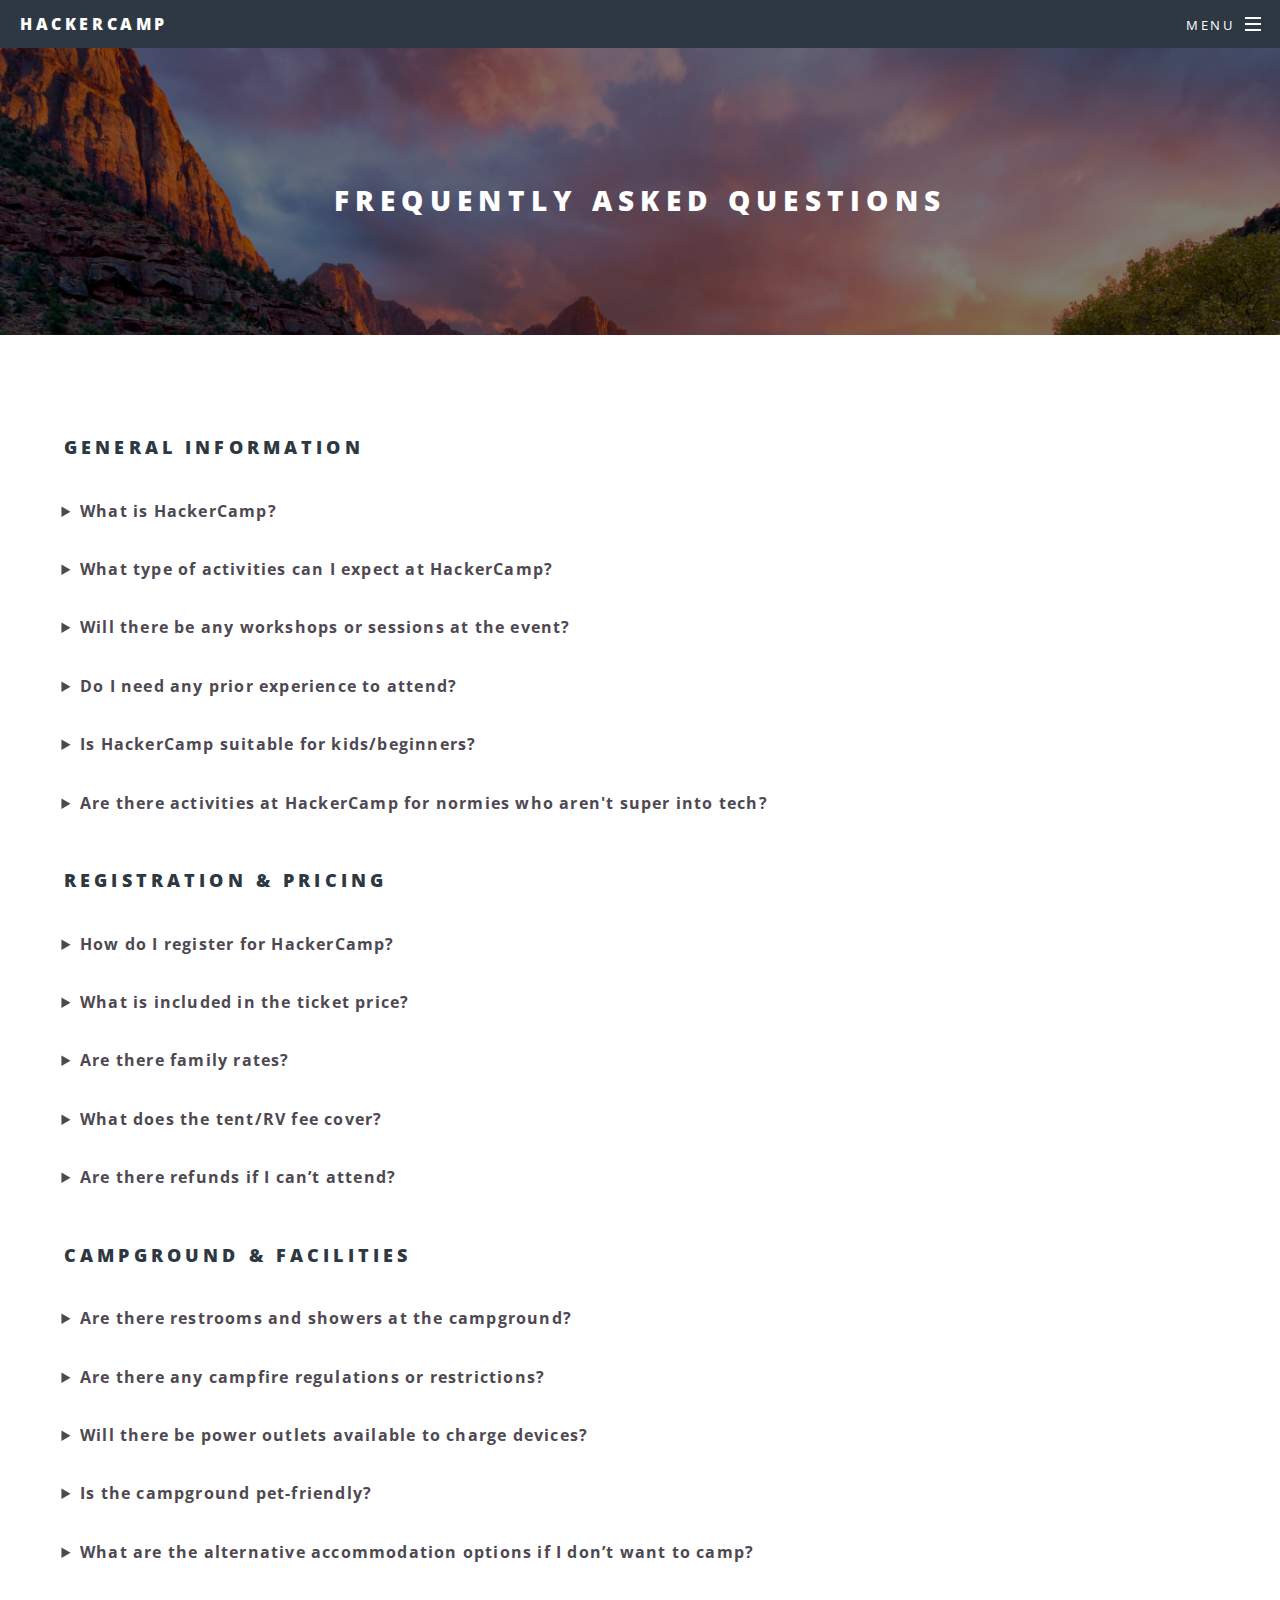
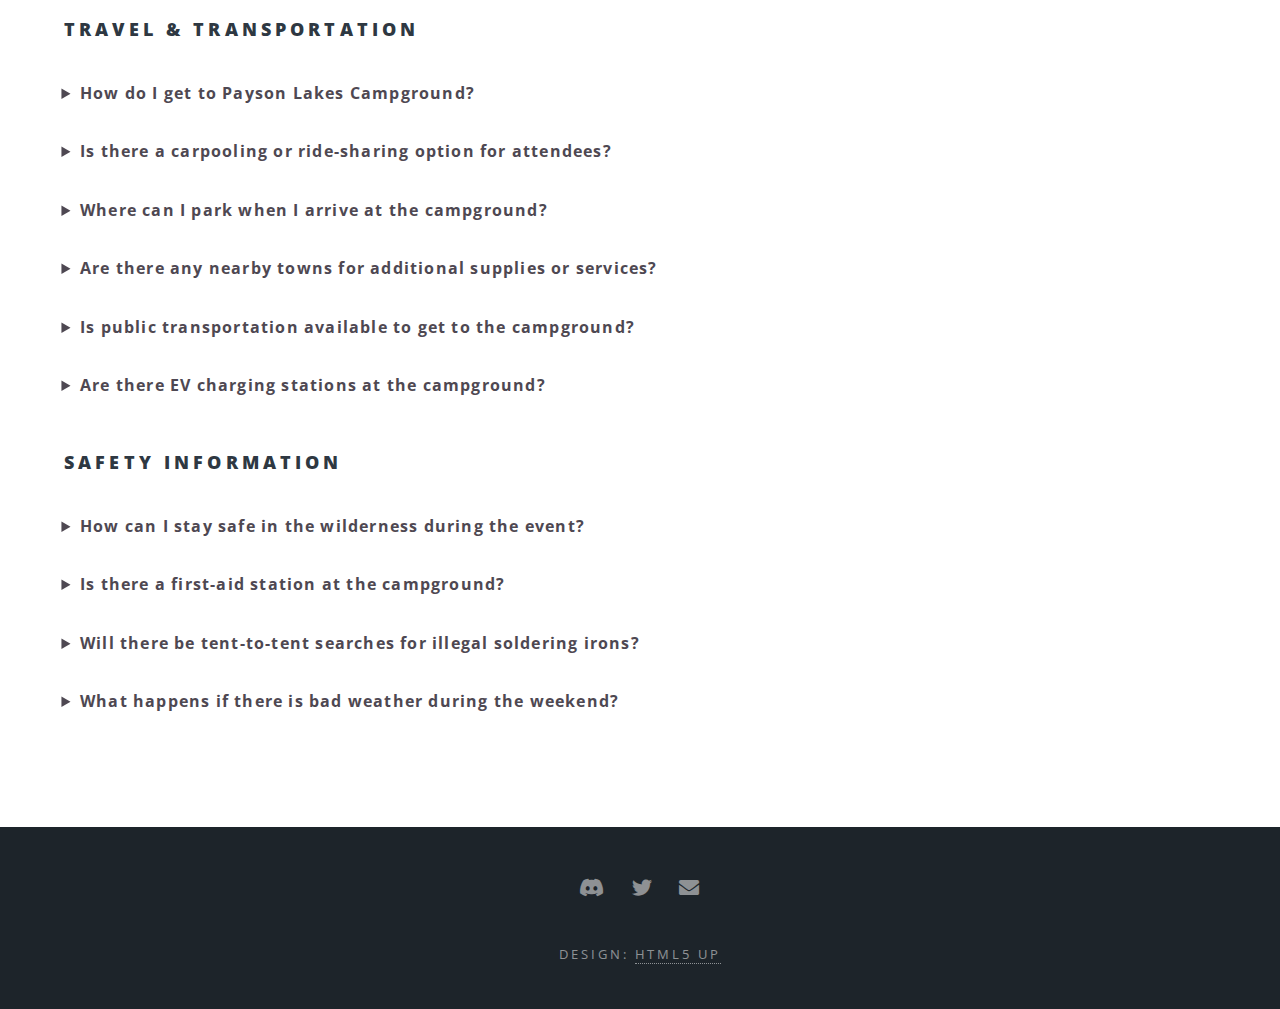
<file: faqs.html>
<!DOCTYPE HTML>
<!--
	Spectral by HTML5 UP
	html5up.net | @ajlkn
	Free for personal and commercial use under the CCA 3.0 license (html5up.net/license)
-->
<html>
	<head>
		<title>HACKERCAMP FAQs</title>
		<meta charset="utf-8" />
		<meta name="viewport" content="width=device-width, initial-scale=1, user-scalable=no" />
		<link rel="stylesheet" href="assets/css/main.css" />
		<link rel="icon" href="images/favicon.ico" type="image/x-icon">
		<link rel="shortcut icon" href="images/favicon.ico" type="image/x-icon">
		<noscript><link rel="stylesheet" href="assets/css/noscript.css" /></noscript>
	</head>
	<body class="is-preload">
	<style>
		.faq-section {
			margin-bottom: 2em;
		}
		.faq-question {
			background-color: #f0f0f0;
			padding: 1em;
			margin: 0.5em 0;
			cursor: pointer;
			border-radius: 4px;
			transition: background-color 0.3s ease;
			font-weight: bold;
		}
		.faq-question:hover {
			background-color: #e0e0e0;
		}
		.faq-answer {
			display: none;
			padding: 1em;
			margin: 0 0 1em 1em;
			border-left: 3px solid #5e5e5e;
			background-color: #fafafa;
		}
		.faq-section h4 {
			margin-top: 1.5em;
			border-bottom: 2px solid #5e5e5e;
			padding-bottom: 0.5em;
		}
	</style>
	<style>
		details.faq-item {
			margin-bottom: 0em;
			padding: 1em;
			border-radius: 5px;
			background-color: rgba(255, 255, 255, 0.05);	
		}
		
		details.faq-item summary {
			font-weight: bold;
			cursor: pointer;
			padding: 0.0em;
			list-style-position: outside;
		}
		
		details.faq-item summary:hover {
			color: #ed4933;
		}
		
		details.faq-item[open] summary {
			margin-bottom: 0.0em;
			border-bottom: 1px solid rgba(255, 255, 255, 0.2);
			padding-bottom: 0.75em;
		}
		
		details.faq-item p {
			margin: 0;
			padding: 0.5em;
			padding-left: 1.5em;
			border-left: 3px solid #5e5e5e;
		}
		faq-section {
			margin-bottom: 1em;
		}
	</style>

		<!-- Page Wrapper -->
			<div id="page-wrapper">

				<!-- Header -->
					<header id="header">
						<h1><a href="index.html">HACKERCAMP</a></h1>
						<nav id="nav">
							<ul>
								<li class="special">
									<a href="#menu" class="menuToggle"><span>Menu</span></a>
									<div id="menu">
										<ul>
											<li><a href="index.html">Home</a></li>
											<li><a href="faqs.html">FAQs</a></li>
											<li><a href="gear.html">Recommended Gear</a></li>
											<li><a href="https://www.eventbrite.com/e/hackercamp-2025-tickets-1280199684719">Registration</a></li>
										</ul>
									</div>
								</li>
							</ul>
						</nav>
					</header>

				<!-- Main -->
					<article id="main">
						<header>
							<h2>Frequently Asked Questions</h2>
							<!-- <p>Aliquam ut ex ut interdum donec amet imperdiet eleifend</p> -->
						</header>
						<section class="wrapper style5">
							<div class="inner">

								<section class="faq-section">
									<h3>General Information</h3>

									<details class="faq-item">
										<summary>
											What is HackerCamp?
										</summary>
										<p>
											HackerCamp is where tech geeks and wilderness lovers meet for an awesome offline adventure. Think of it like a mini hacking conference… but with more fire and no PowerPoint.
										</p>
									</details>
									<details class="faq-item">
										<summary>
											What type of activities can I expect at HackerCamp?
										</summary>
										<p>
											Get ready for hacking challenges, lock picking, cryptography, knot tying, primitive fire-starting (the O.G. Hot Tech), and maybe even a lively discussion around the fire about "VIM vs Nano vs Emacs" (just kidding - clearly Emacs, no discussion needed). Expect the unexpected.
										</p>
									</details>
									<details class="faq-item">
										<summary>
											Will there be any workshops or sessions at the event?
									</summary>
									<p>
										Calling them workshops and sessions might be a little overzealous. We’ll have activities for everything from wilderness survival skills to analog circuits. You’ll leave camp either an apex survivor or at least know how to social engineer people into believing it.
										</p>
									</details>
									<details class="faq-item">
										<summary>
											Do I need any prior experience to attend?
										</summary>
										<p>
											Nope! No experience required. We’ll teach you everything from fire-starting to social engineering. Whether you’re a total newbie or a seasoned hacker, we’ve got something for you.
										</p>
									</details>
									<details class="faq-item">
										<summary>
											Is HackerCamp suitable for kids/beginners?
										</summary>
										<p>
											Absolutely! We’ve got challenges for all levels. We’ll teach you everything you need to know (and maybe a few tricks you didn't want to learn). There are no age restrictions, but minors must be accompanied by a guardian. HackerCamp is for everyone.
										</p>
									</details>
									<details class="faq-item">
										<summary>
											Are there activities at HackerCamp for normies who aren't super into tech?
										</summary>
										<p>
											We get it, not everyone dreams in binary. For uninitiated analog souls and algorithmically challenged, there's plenty to enjoy. There will be a games table, craft/kids table, socializing by the campfire, the 3 lakes (fishing if you have a license), and there is even talk of a group hike.
										</p>
									</details>
								</section>


								<section class="faq-section">
									<h3>Registration & Pricing</h3>

									<details class="faq-item">
										<summary>
											How do I register for HackerCamp?
										</summary>
										<p>
											You made it this far into the website and this is your question?!? Just for you: <a href="https://letmegpt.com/search?q=Where%20is%20the%20registration%20link%20on%20HackerCamp.org?" target="_blank">link</a>.
										</p>
									</details>
									<details class="faq-item">
										<summary>
											What is included in the ticket price?
										</summary>
										<p>
											The price includes the entire weekend of hacking, learning, and socializing. Just don’t expect high-speed Wi-Fi – we're all about digital survival, not streaming Netflix.
										</p>
									</details>
									<details class="faq-item">
										<summary>
											Are there family rates?
									</summary>
									<p>
										Absolutely! If you’re bringing the whole crew (your immediate family, of course), we offer a family rate of $50.
										</p>
									</details>
									<details class="faq-item">
										<summary>
											What does the tent/RV fee cover?
										</summary>
										<p>
											The $5 tent fee or $20 RV fee covers your spot in the wilderness. It’s like a VIP parking pass for your tent or RV, but in the great outdoors.
										</p>
									</details>
									<details class="faq-item">
										<summary>
											Are there refunds if I can’t attend?
										</summary>
										<p>
											Yes, until 15 days before the event. After that you can always transfer your registration to someone else and live vicariously through their campfire stories.
										</p>
									</details>
								</section>

								<section class="faq-section">
									<h3>Campground & Facilities</h3>

									<details class="faq-item">
										<summary>
											Are there restrooms and showers at the campground?
										</summary>
										<p>
											There are toilets, but no showers. So, if you like nature smells, you’re in for a treat.
										</p>
									</details>
									<details class="faq-item">
										<summary>
											Are there any campfire regulations or restrictions?
										</summary>
										<p>
											Yes, designated fire locations only! No one wants to be known as the firebug that killed HackerCamp.
										</p>
									</details>
									<details class="faq-item">
										<summary>
											Will there be power outlets available to charge devices?
									</summary>
									<p>
										Spoiler: there are no power outlets. But hey, that’s the point, right? Bring a power bank and embrace the outdoors. Pro-tip: Multi-port chargers = friend-makers.
										</p>
									</details>
									<details class="faq-item">
										<summary>
											Is the campground pet-friendly?
										</summary>
										<p>
											Yes, just make sure your furry friend is on a leash at all times—some campers are allergic. Also, according to the campsite rules, horses don't count as pets.
										</p>
									</details>
									<details class="faq-item">
										<summary>
											What are the alternative accommodation options if I don’t want to camp?
										</summary>
										<p>
											If you’re a “glamper” (we don’t judge), there are hotels in Payson about 30 minutes away. Just don’t tell anyone you’re not roughing it in the wilderness, or we might revoke your “camping cred.”
										</p>
									</details>
								</section>

								<section class="faq-section">
									<h3>Travel & Transportation</h3>

									<details class="faq-item">
										<summary>
											How do I get to Payson Lakes Campground?
										</summary>
										<p>
											No Sherpa needed. The campground is less than 30 miles south of Provo, Utah, from I-15, take exit 250 onto Payson Main St for about 1.3mi. Then turn left onto UT-198(100 N) for another 1.4 mi. Turn right onto 600 E(Nebo Loop Rd) for 10 miles and turn into the campground. Follow the road for about.5 mi and watch for the group campground signs.  (39.933583, -111.647444)
										</p>
									</details>
									<details class="faq-item">
										<summary>
											Is there a carpooling or ride-sharing option for attendees?
										</summary>
										<p>
											Sharing is caring, especially when it comes to driving. We don't want to resort to Tetris, but with cars.
										</p>
									</details>
									<details class="faq-item">
										<summary>
											Where can I park when I arrive at the campground?
									</summary>
									<p>
										There are spots at the campsite. When campground spots fill up, there's overflow parking just outside the entrance. It's a slightly longer walk, but hey, extra steps means more guilt-free s'mores later.
										</p>
									</details>
									<details class="faq-item">
										<summary>
											Are there any nearby towns for additional supplies or services?
										</summary>
										<p>
											Yes, Payson is about 30 minutes away. Think of it as your tech-free, supply-run lifelines when you need more marshmallows.
										</p>
									</details>
									<details class="faq-item">
										<summary>
											Is public transportation available to get to the campground?
										</summary>
										<p>
											Sadly, public transportation is a no-go. However, if you can afford to take an Uber that far, please remember we are always looking for sponsors. Otherwise, you’ll have to rely on your trusty car or your carpool buddies.
										</p>
									</details>
									<details class="faq-item">
										<summary>
											Are there EV charging stations at the campground?
										</summary>
										<p>
											You're kidding right? Charge in Payson/nearby beforehand. But who knows, maybe it could be a solar HackerCamp project idea for future?!?
										</p>
									</details>
								</section>

								<section class="faq-section">
									<h3>Safety Information</h3>

									<details class="faq-item">
										<summary>
											How can I stay safe in the wilderness during the event?
										</summary>
										<p>
											Follow basic wilderness safety, stay hydrated, and watch out for wildlife (they're mostly acorn fans, not hacker-haters).
										</p>
									</details>
									<details class="faq-item">
										<summary>
											Is there a first-aid station at the campground?
										</summary>
										<p>
											Yes, we’ll have first-aid kits available. But if you manage to hurt yourself trying to hack a S'more, we might need to rethink your strategies.
										</p>
									</details>
									<details class="faq-item">
										<summary>
											Will there be tent-to-tent searches for illegal soldering irons?
									</summary>
									<p>
										As far as we know Caesars "security staff" will not be attending HackerCamp.
										</p>
									</details>
									<details class="faq-item">
										<summary>
											What happens if there is bad weather during the weekend?
										</summary>
										<p>
											If the weather turns bad, we’ll send out updates. But hey, hacking in the rain sounds like an adventure, right? Pack for all weather!
										</p>
									</details>
								</section>



							</div>
						</section>
					</article>

					<footer id="footer" style="padding: 3em 0 1em 0">
						<ul class="icons">
							<li><a href="/discord" class="icon brands fa-discord"><span class="label">Discord</span></a></li>
							<!-- <li><a href="https://801labs.org" class="icon brands fa-flask"><span class="label">Instagram</span></a></li> -->
							<li><a href="https://twitter.com/_HackerCamp" class="icon brands fa-twitter"><span class="label">Twitter</span></a></li>
							<li><a href="mailto:contact@hackercamp.org" class="icon solid fa-envelope"><span class="label">Email</span></a></li>
						</ul>
						<ul class="copyright">
							<li>Design: <a href="http://html5up.net">HTML5 UP</a></li>
						</ul>
					</footer>

			</div>

		<!-- Scripts -->
			<script src="assets/js/jquery.min.js"></script>
			<script src="assets/js/jquery.scrollex.min.js"></script>
			<script src="assets/js/jquery.scrolly.min.js"></script>
			<script src="assets/js/browser.min.js"></script>
			<script src="assets/js/breakpoints.min.js"></script>
			<script src="assets/js/util.js"></script>
			<script src="assets/js/main.js"></script>

	</body>
</html>
</file>
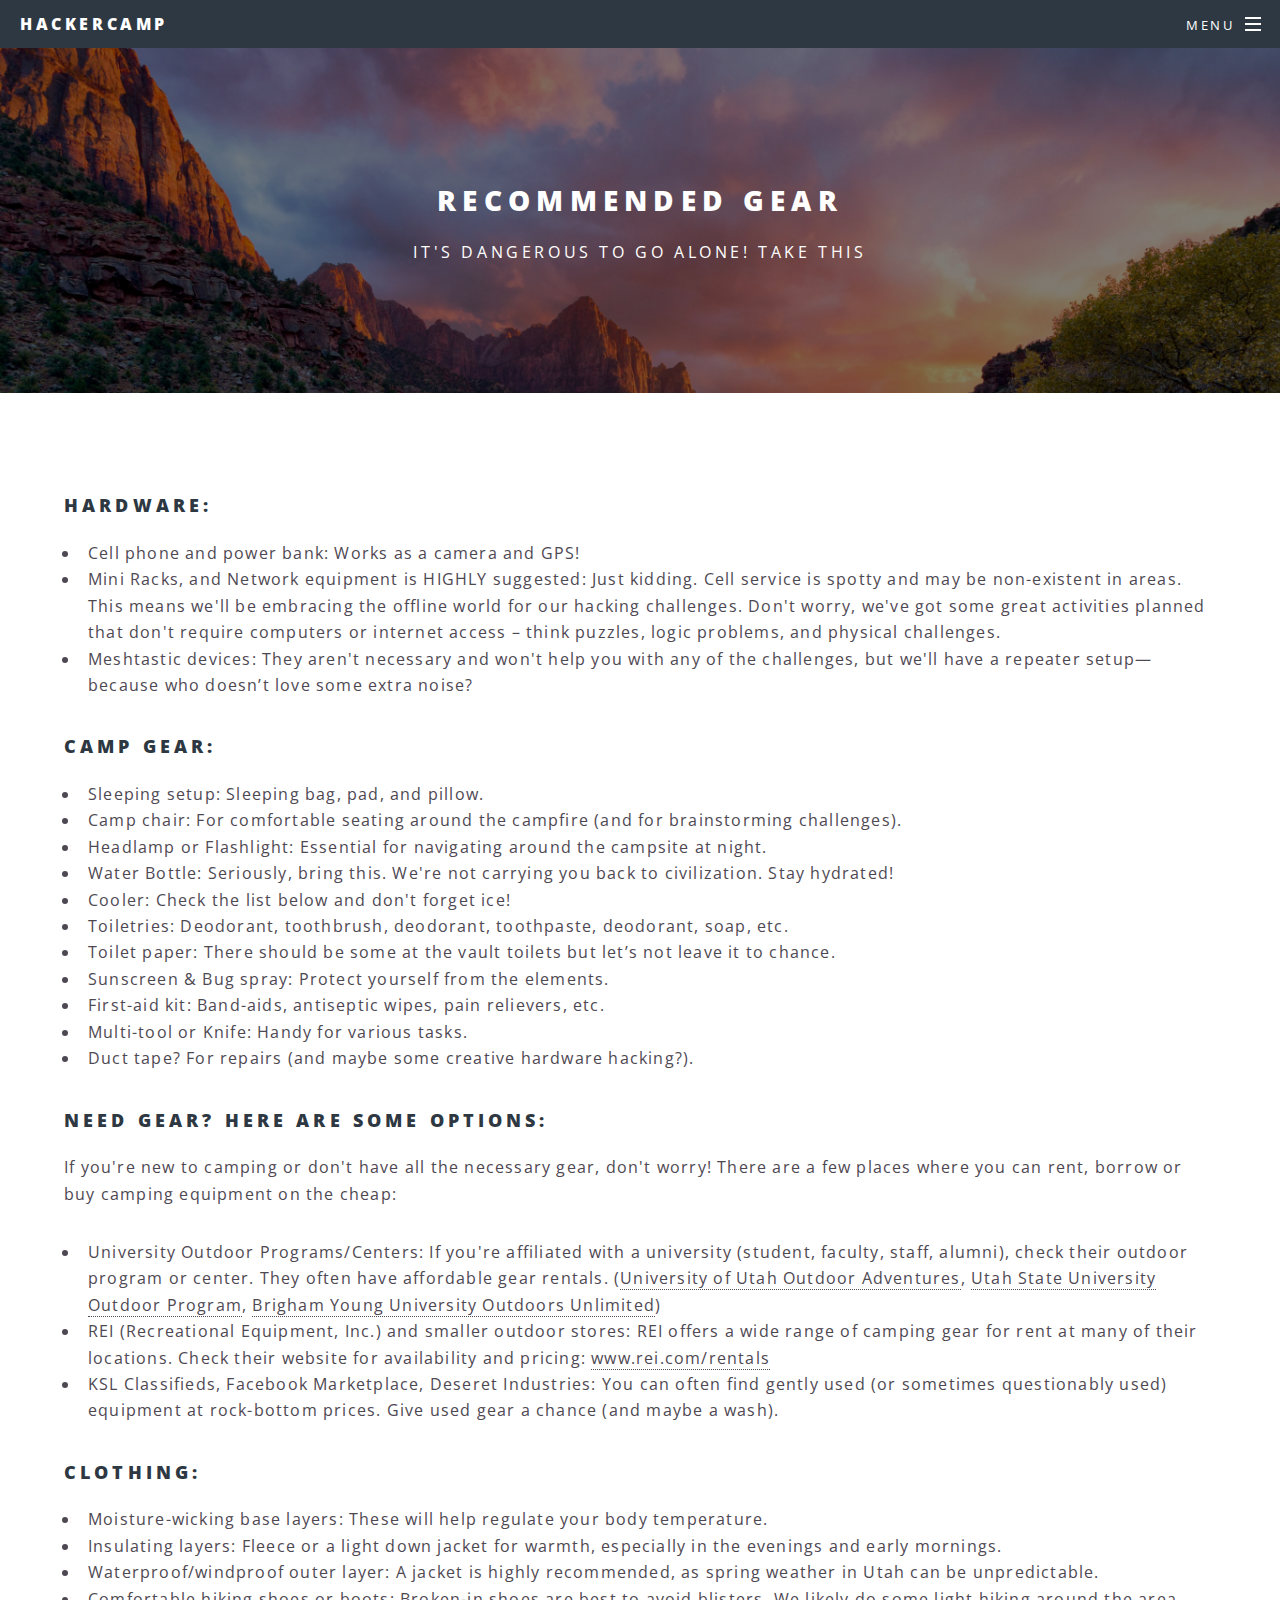
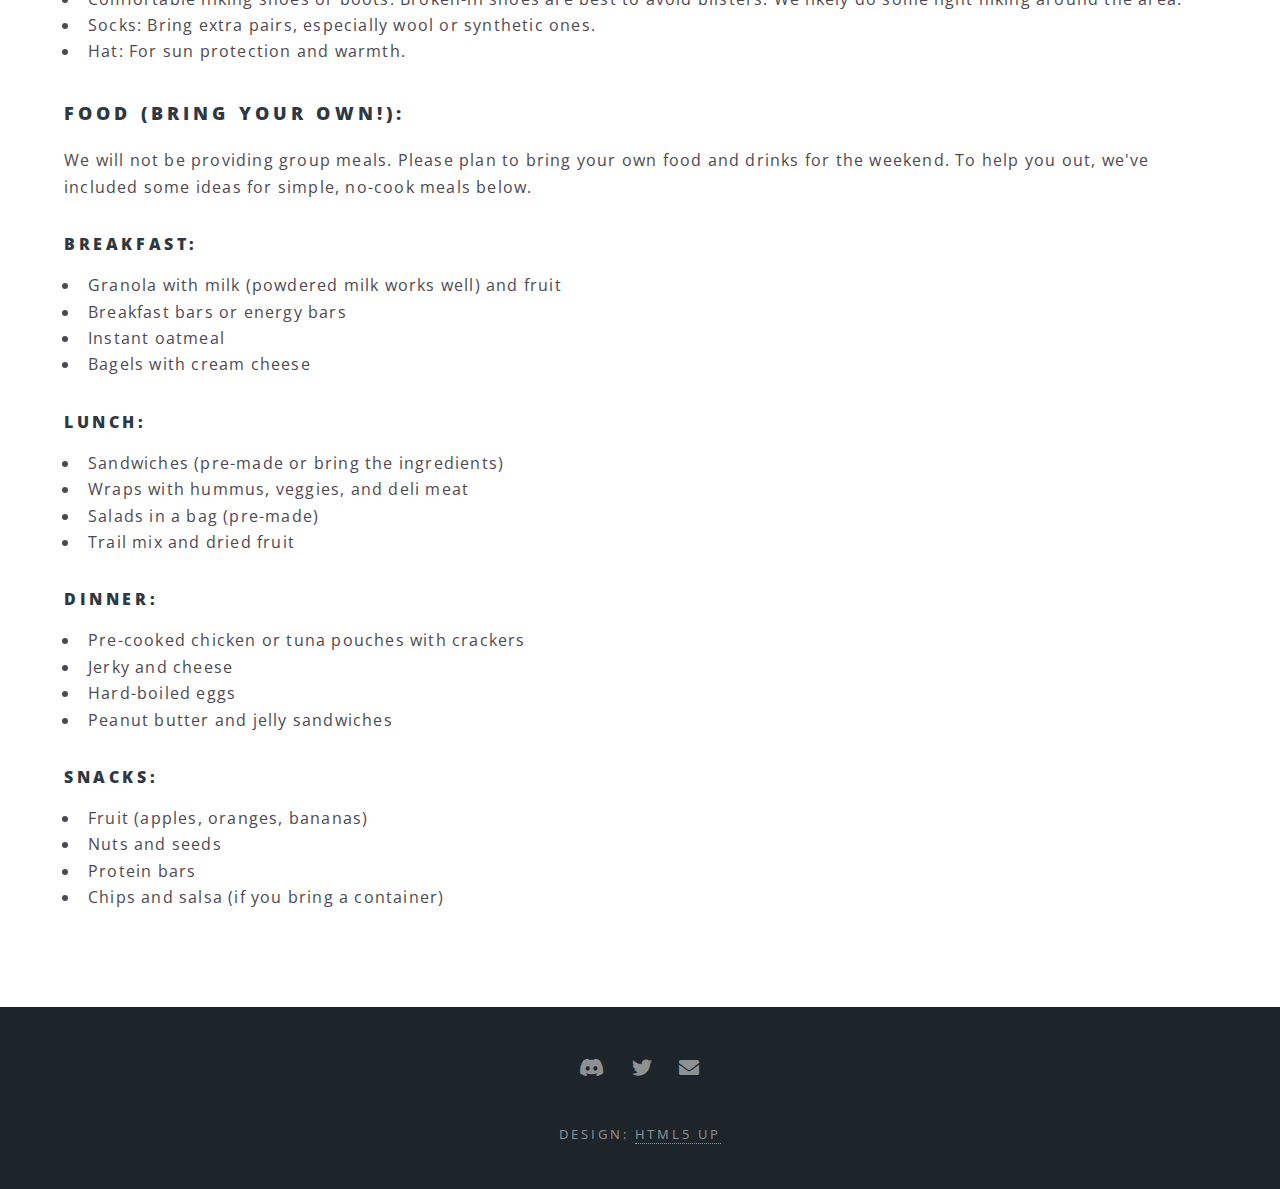
<file: gear.html>
<!DOCTYPE HTML>
<html>
	<head>
		<title>HackerCamp - Recommended Gear</title>
		<meta charset="utf-8" />
		<meta name="viewport" content="width=device-width, initial-scale=1, user-scalable=no" />
		<link rel="stylesheet" href="assets/css/main.css" />
		<link rel="icon" href="images/favicon.ico" type="image/x-icon">
		<link rel="shortcut icon" href="images/favicon.ico" type="image/x-icon">
		<noscript><link rel="stylesheet" href="assets/css/noscript.css" /></noscript>
	</head>
	<body class="is-preload">

		<!-- Page Wrapper -->
			<div id="page-wrapper">

				<!-- Header -->
					<header id="header">
						<h1><a href="index.html">HackerCamp</a></h1>
						<nav id="nav">
							<ul>
								<li class="special">
									<a href="#menu" class="menuToggle"><span>Menu</span></a>
									<div id="menu">
										<ul>
											<li><a href="index.html">Home</a></li>
											<li><a href="faqs.html">FAQs</a></li>
											<li><a href="gear.html">Recommended Gear</a></li>
											<li><a href="https://www.eventbrite.com/e/hackercamp-2025-tickets-1280199684719">Registration</a></li>
										</ul>
									</div>
								</li>
							</ul>
						</nav>
					</header>

				<!-- Main -->
					<article id="main">
						<header>
							<h2>Recommended Gear</h2>
							<p>It's dangerous to go alone! Take this</p>
						</header>
						<section class="wrapper style5">
							<div class="inner">

								<h3>Hardware:</h3>
								<ul>
									<li>Cell phone and power bank: Works as a camera and GPS!</li>
									<li>Mini Racks, and Network equipment is HIGHLY suggested: Just kidding. Cell service is spotty and may be non-existent in areas. This means we'll be embracing the offline world for our hacking challenges. Don't worry, we've got some great activities planned that don't require computers or internet access – think puzzles, logic problems, and physical challenges.</li>
									<li>Meshtastic devices: They aren't necessary and won't help you with any of the challenges, but we'll have a repeater setup—because who doesn’t love some extra noise?</li>
								</ul>

								<h3>Camp Gear:</h3>
								<ul>
									<li>Sleeping setup: Sleeping bag, pad, and pillow.</li>
									<li>Camp chair: For comfortable seating around the campfire (and for brainstorming challenges).</li>
									<li>Headlamp or Flashlight: Essential for navigating around the campsite at night.</li>
									<li>Water Bottle: Seriously, bring this. We're not carrying you back to civilization. Stay hydrated!</li>
									<li>Cooler: Check the list below and don't forget ice!</li>
									<li>Toiletries: Deodorant, toothbrush, deodorant, toothpaste, deodorant, soap, etc.</li>
									<li>Toilet paper: There should be some at the vault toilets but let’s not leave it to chance.</li>
									<li>Sunscreen & Bug spray: Protect yourself from the elements.</li>
									<li>First-aid kit: Band-aids, antiseptic wipes, pain relievers, etc.</li>
									<li>Multi-tool or Knife: Handy for various tasks.</li>
									<li>Duct tape? For repairs (and maybe some creative hardware hacking?).</li>
								</ul>

								<h3>Need Gear? Here are some options:</h3>
								<p>If you're new to camping or don't have all the necessary gear, don't worry! There are a few places where you can rent, borrow or buy camping equipment on the cheap:</p>
								<ul>
									<li>University Outdoor Programs/Centers: If you're affiliated with a university (student, faculty, staff, alumni), check their outdoor program or center. They often have affordable gear rentals. (<a href="campusrec.utah.edu/outdoor-adventures">University of Utah Outdoor Adventures</a>, <a href="www.usu.edu/campusrec/outdoor/op-shop">Utah State University Outdoor Program</a>, <a href="outdoors.byu.edu">Brigham Young University Outdoors Unlimited</a>)</li>
									<li>REI (Recreational Equipment, Inc.) and smaller outdoor stores: REI offers a wide range of camping gear for rent at many of their locations. Check their website for availability and pricing: <a href="www.rei.com/rentals">www.rei.com/rentals</a></li>
									<li>KSL Classifieds, Facebook Marketplace, Deseret Industries: You can often find gently used (or sometimes questionably used) equipment at rock-bottom prices. Give used gear a chance (and maybe a wash).</li>
								</ul>

								<h3>Clothing:</h3>
								<ul>
									<li>Moisture-wicking base layers: These will help regulate your body temperature.</li>
									<li>Insulating layers: Fleece or a light down jacket for warmth, especially in the evenings and early mornings.</li>
									<li>Waterproof/windproof outer layer: A jacket is highly recommended, as spring weather in Utah can be unpredictable.</li>
									<li>Comfortable hiking shoes or boots: Broken-in shoes are best to avoid blisters. We likely do some light hiking around the area.</li>
									<li>Socks: Bring extra pairs, especially wool or synthetic ones.</li>
									<li>Hat: For sun protection and warmth.</li>
								</ul>

								<h3>Food (Bring Your Own!):</h3>
								<p>We will not be providing group meals. Please plan to bring your own food and drinks for the weekend. To help you out, we've included some ideas for simple, no-cook meals below.</p>
								
								<h4>Breakfast:</h4>
								<ul>
									<li>Granola with milk (powdered milk works well) and fruit</li>
									<li>Breakfast bars or energy bars</li>
									<li>Instant oatmeal</li>
									<li>Bagels with cream cheese</li>
								</ul>
								
								<h4>Lunch:</h4>
								<ul>
									<li>Sandwiches (pre-made or bring the ingredients)</li>
									<li>Wraps with hummus, veggies, and deli meat</li>
									<li>Salads in a bag (pre-made)</li>
									<li>Trail mix and dried fruit</li>
								</ul>
								
								<h4>Dinner:</h4>
								<ul>
									<li>Pre-cooked chicken or tuna pouches with crackers</li>
									<li>Jerky and cheese</li>
									<li>Hard-boiled eggs</li>
									<li>Peanut butter and jelly sandwiches</li>
								</ul>
								
								<h4>Snacks:</h4>
								<ul>
									<li>Fruit (apples, oranges, bananas)</li>
									<li>Nuts and seeds</li>
									<li>Protein bars</li>
									<li>Chips and salsa (if you bring a container)</li>
								</ul>

							</div>
						</section>
					</article>

				<!-- Footer -->
					<footer id="footer" style="padding: 3em 0 1em 0">
						<ul class="icons">
							<li><a href="/discord" class="icon brands fa-discord"><span class="label">Discord</span></a></li>
							<!-- <li><a href="https://801labs.org" class="icon brands fa-flask"><span class="label">Instagram</span></a></li> -->
							<li><a href="https://twitter.com/_HackerCamp" class="icon brands fa-twitter"><span class="label">Twitter</span></a></li>
							<li><a href="mailto:contact@hackercamp.org" class="icon solid fa-envelope"><span class="label">Email</span></a></li>
						</ul>
						<ul class="copyright">
							<li>Design: <a href="http://html5up.net">HTML5 UP</a></li>
						</ul>
					</footer>

			</div>

		<!-- Scripts -->
			<script src="assets/js/jquery.min.js"></script>
			<script src="assets/js/jquery.scrollex.min.js"></script>
			<script src="assets/js/jquery.scrolly.min.js"></script>
			<script src="assets/js/browser.min.js"></script>
			<script src="assets/js/breakpoints.min.js"></script>
			<script src="assets/js/util.js"></script>
			<script src="assets/js/main.js"></script>

	</body>
</html>
</file>
<file: assets/css/noscript.css>
/*
	Spectral by HTML5 UP
	html5up.net | @ajlkn
	Free for personal and commercial use under the CCA 3.0 license (html5up.net/license)
*/

/* Banner */

	body.is-preload #banner h2 {
		-moz-transform: none;
		-webkit-transform: none;
		-ms-transform: none;
		transform: none;
		opacity: 1;
	}

		body.is-preload #banner h2:before, body.is-preload #banner h2:after {
			width: 100%;
		}

	body.is-preload #banner .more {
		-moz-transform: none;
		-webkit-transform: none;
		-ms-transform: none;
		transform: none;
		opacity: 1;
	}

	body.is-preload #banner:after {
		opacity: 0;
	}
</file>
<file: assets/css/main.css>
@import url(fontawesome-all.min.css);
@import url("https://fonts.googleapis.com/css?family=Open+Sans:400,400italic,600,600italic,800,800italic");

/*
	Spectral by HTML5 UP
	html5up.net | @ajlkn
	Free for personal and commercial use under the CCA 3.0 license (html5up.net/license)
*/

html, body, div, span, applet, object,
iframe, h1, h2, h3, h4, h5, h6, p, blockquote,
pre, a, abbr, acronym, address, big, cite,
code, del, dfn, em, img, ins, kbd, q, s, samp,
small, strike, strong, sub, sup, tt, var, b,
u, i, center, dl, dt, dd, ol, ul, li, fieldset,
form, label, legend, table, caption, tbody,
tfoot, thead, tr, th, td, article, aside,
canvas, details, embed, figure, figcaption,
footer, header, hgroup, menu, nav, output, ruby,
section, summary, time, mark, audio, video {
	margin: 0;
	padding: 0;
	border: 0;
	font-size: 100%;
	font: inherit;
	vertical-align: baseline;}

article, aside, details, figcaption, figure,
footer, header, hgroup, menu, nav, section {
	display: block;}

body {
	line-height: 1;
}

ol, ul {
	list-style: none;
}

blockquote, q {
	quotes: none;
}

	blockquote:before, blockquote:after, q:before, q:after {
		content: '';
		content: none;
	}

table {
	border-collapse: collapse;
	border-spacing: 0;
}

body {
	-webkit-text-size-adjust: none;
}

mark {
	background-color: transparent;
	color: inherit;
}

input::-moz-focus-inner {
	border: 0;
	padding: 0;
}

input, select, textarea {
	-moz-appearance: none;
	-webkit-appearance: none;
	-ms-appearance: none;
	appearance: none;
}

/* Basic */

	@-ms-viewport {
		width: device-width;
	}

	html {
		box-sizing: border-box;
	}

	*, *:before, *:after {
		box-sizing: inherit;
	}

	body {
		background: #2e3842;
	}

		body.is-preload *, body.is-preload *:before, body.is-preload *:after {
			-moz-animation: none !important;
			-webkit-animation: none !important;
			-ms-animation: none !important;
			animation: none !important;
			-moz-transition: none !important;
			-webkit-transition: none !important;
			-ms-transition: none !important;
			transition: none !important;
		}

	body, input, select, textarea {
		color: #fff;
		font-family: "Open Sans", Helvetica, sans-serif;
		font-size: 15pt;
		font-weight: 400;
		letter-spacing: 0.075em;
		line-height: 1.65em;
	}

		@media screen and (max-width: 1680px) {

			body, input, select, textarea {
				font-size: 13pt;
			}

		}

		@media screen and (max-width: 1280px) {

			body, input, select, textarea {
				font-size: 12pt;
			}

		}

		@media screen and (max-width: 736px) {

			body, input, select, textarea {
				font-size: 11pt;
				letter-spacing: 0.0375em;
			}

		}

	a {
		-moz-transition: color 0.2s ease, border-bottom-color 0.2s ease;
		-webkit-transition: color 0.2s ease, border-bottom-color 0.2s ease;
		-ms-transition: color 0.2s ease, border-bottom-color 0.2s ease;
		transition: color 0.2s ease, border-bottom-color 0.2s ease;
		border-bottom: dotted 1px;
		color: inherit;
		text-decoration: none;
	}

		a:hover {
			border-bottom-color: transparent;
		}

	strong, b {
		color: #fff;
		font-weight: 600;
	}

	em, i {
		font-style: italic;
	}

	p {
		margin: 0 0 2em 0;
	}

	h1, h2, h3, h4, h5, h6 {
		color: #fff;
		font-weight: 800;
		letter-spacing: 0.225em;
		line-height: 1em;
		margin: 0 0 1em 0;
		text-transform: uppercase;
	}

		h1 a, h2 a, h3 a, h4 a, h5 a, h6 a {
			color: inherit;
			text-decoration: none;
		}

	h2 {
		font-size: 1.35em;
		line-height: 1.75em;
	}

		@media screen and (max-width: 736px) {

			h2 {
				font-size: 1.1em;
				line-height: 1.65em;
			}

		}

	h3 {
		font-size: 1.15em;
		line-height: 1.75em;
	}

		@media screen and (max-width: 736px) {

			h3 {
				font-size: 1em;
				line-height: 1.65em;
			}

		}

	h4 {
		font-size: 1em;
		line-height: 1.5em;
	}

	h5 {
		font-size: 0.8em;
		line-height: 1.5em;
	}

	h6 {
		font-size: 0.7em;
		line-height: 1.5em;
	}

	sub {
		font-size: 0.8em;
		position: relative;
		top: 0.5em;
	}

	sup {
		font-size: 0.8em;
		position: relative;
		top: -0.5em;
	}

	hr {
		border: 0;
		border-bottom: solid 2px #fff;
		margin: 3em 0;
	}

		hr.major {
			margin: 4.5em 0;
		}

	blockquote {
		border-left: solid 4px #fff;
		font-style: italic;
		margin: 0 0 2em 0;
		padding: 0.5em 0 0.5em 2em;
	}

	code {
		background: rgba(144, 144, 144, 0.25);
		border-radius: 3px;
		font-family: "Courier New", monospace;
		font-size: 0.9em;
		letter-spacing: 0;
		margin: 0 0.25em;
		padding: 0.25em 0.65em;
	}

	pre {
		-webkit-overflow-scrolling: touch;
		font-family: "Courier New", monospace;
		font-size: 0.9em;
		margin: 0 0 2em 0;
	}

		pre code {
			display: block;
			line-height: 1.75em;
			padding: 1em 1.5em;
			overflow-x: auto;
		}

	.align-left {
		text-align: left;
	}

	.align-center {
		text-align: center;
	}

	.align-right {
		text-align: right;
	}

/* Row */

	.row {
		display: flex;
		flex-wrap: wrap;
		box-sizing: border-box;
		align-items: stretch;
	}

		.row > * {
			box-sizing: border-box;
		}

		.row.gtr-uniform > * > :last-child {
			margin-bottom: 0;
		}

		.row.aln-left {
			justify-content: flex-start;
		}

		.row.aln-center {
			justify-content: center;
		}

		.row.aln-right {
			justify-content: flex-end;
		}

		.row.aln-top {
			align-items: flex-start;
		}

		.row.aln-middle {
			align-items: center;
		}

		.row.aln-bottom {
			align-items: flex-end;
		}

		.row > .imp {
			order: -1;
		}

		.row > .col-1 {
			width: 8.33333%;
		}

		.row > .off-1 {
			margin-left: 8.33333%;
		}

		.row > .col-2 {
			width: 16.66667%;
		}

		.row > .off-2 {
			margin-left: 16.66667%;
		}

		.row > .col-3 {
			width: 25%;
		}

		.row > .off-3 {
			margin-left: 25%;
		}

		.row > .col-4 {
			width: 33.33333%;
		}

		.row > .off-4 {
			margin-left: 33.33333%;
		}

		.row > .col-5 {
			width: 41.66667%;
		}

		.row > .off-5 {
			margin-left: 41.66667%;
		}

		.row > .col-6 {
			width: 50%;
		}

		.row > .off-6 {
			margin-left: 50%;
		}

		.row > .col-7 {
			width: 58.33333%;
		}

		.row > .off-7 {
			margin-left: 58.33333%;
		}

		.row > .col-8 {
			width: 66.66667%;
		}

		.row > .off-8 {
			margin-left: 66.66667%;
		}

		.row > .col-9 {
			width: 75%;
		}

		.row > .off-9 {
			margin-left: 75%;
		}

		.row > .col-10 {
			width: 83.33333%;
		}

		.row > .off-10 {
			margin-left: 83.33333%;
		}

		.row > .col-11 {
			width: 91.66667%;
		}

		.row > .off-11 {
			margin-left: 91.66667%;
		}

		.row > .col-12 {
			width: 100%;
		}

		.row > .off-12 {
			margin-left: 100%;
		}

		.row.gtr-0 {
			margin-top: 0;
			margin-left: 0em;
		}

			.row.gtr-0 > * {
				padding: 0 0 0 0em;
			}

			.row.gtr-0.gtr-uniform {
				margin-top: 0em;
			}

				.row.gtr-0.gtr-uniform > * {
					padding-top: 0em;
				}

		.row.gtr-25 {
			margin-top: 0;
			margin-left: -0.375em;
		}

			.row.gtr-25 > * {
				padding: 0 0 0 0.375em;
			}

			.row.gtr-25.gtr-uniform {
				margin-top: -0.375em;
			}

				.row.gtr-25.gtr-uniform > * {
					padding-top: 0.375em;
				}

		.row.gtr-50 {
			margin-top: 0;
			margin-left: -0.75em;
		}

			.row.gtr-50 > * {
				padding: 0 0 0 0.75em;
			}

			.row.gtr-50.gtr-uniform {
				margin-top: -0.75em;
			}

				.row.gtr-50.gtr-uniform > * {
					padding-top: 0.75em;
				}

		.row {
			margin-top: 0;
			margin-left: -1.5em;
		}

			.row > * {
				padding: 0 0 0 1.5em;
			}

			.row.gtr-uniform {
				margin-top: -1.5em;
			}

				.row.gtr-uniform > * {
					padding-top: 1.5em;
				}

		.row.gtr-150 {
			margin-top: 0;
			margin-left: -2.25em;
		}

			.row.gtr-150 > * {
				padding: 0 0 0 2.25em;
			}

			.row.gtr-150.gtr-uniform {
				margin-top: -2.25em;
			}

				.row.gtr-150.gtr-uniform > * {
					padding-top: 2.25em;
				}

		.row.gtr-200 {
			margin-top: 0;
			margin-left: -3em;
		}

			.row.gtr-200 > * {
				padding: 0 0 0 3em;
			}

			.row.gtr-200.gtr-uniform {
				margin-top: -3em;
			}

				.row.gtr-200.gtr-uniform > * {
					padding-top: 3em;
				}

		@media screen and (max-width: 1680px) {

			.row {
				display: flex;
				flex-wrap: wrap;
				box-sizing: border-box;
				align-items: stretch;
			}

				.row > * {
					box-sizing: border-box;
				}

				.row.gtr-uniform > * > :last-child {
					margin-bottom: 0;
				}

				.row.aln-left {
					justify-content: flex-start;
				}

				.row.aln-center {
					justify-content: center;
				}

				.row.aln-right {
					justify-content: flex-end;
				}

				.row.aln-top {
					align-items: flex-start;
				}

				.row.aln-middle {
					align-items: center;
				}

				.row.aln-bottom {
					align-items: flex-end;
				}

				.row > .imp-xlarge {
					order: -1;
				}

				.row > .col-1-xlarge {
					width: 8.33333%;
				}

				.row > .off-1-xlarge {
					margin-left: 8.33333%;
				}

				.row > .col-2-xlarge {
					width: 16.66667%;
				}

				.row > .off-2-xlarge {
					margin-left: 16.66667%;
				}

				.row > .col-3-xlarge {
					width: 25%;
				}

				.row > .off-3-xlarge {
					margin-left: 25%;
				}

				.row > .col-4-xlarge {
					width: 33.33333%;
				}

				.row > .off-4-xlarge {
					margin-left: 33.33333%;
				}

				.row > .col-5-xlarge {
					width: 41.66667%;
				}

				.row > .off-5-xlarge {
					margin-left: 41.66667%;
				}

				.row > .col-6-xlarge {
					width: 50%;
				}

				.row > .off-6-xlarge {
					margin-left: 50%;
				}

				.row > .col-7-xlarge {
					width: 58.33333%;
				}

				.row > .off-7-xlarge {
					margin-left: 58.33333%;
				}

				.row > .col-8-xlarge {
					width: 66.66667%;
				}

				.row > .off-8-xlarge {
					margin-left: 66.66667%;
				}

				.row > .col-9-xlarge {
					width: 75%;
				}

				.row > .off-9-xlarge {
					margin-left: 75%;
				}

				.row > .col-10-xlarge {
					width: 83.33333%;
				}

				.row > .off-10-xlarge {
					margin-left: 83.33333%;
				}

				.row > .col-11-xlarge {
					width: 91.66667%;
				}

				.row > .off-11-xlarge {
					margin-left: 91.66667%;
				}

				.row > .col-12-xlarge {
					width: 100%;
				}

				.row > .off-12-xlarge {
					margin-left: 100%;
				}

				.row.gtr-0 {
					margin-top: 0;
					margin-left: 0em;
				}

					.row.gtr-0 > * {
						padding: 0 0 0 0em;
					}

					.row.gtr-0.gtr-uniform {
						margin-top: 0em;
					}

						.row.gtr-0.gtr-uniform > * {
							padding-top: 0em;
						}

				.row.gtr-25 {
					margin-top: 0;
					margin-left: -0.375em;
				}

					.row.gtr-25 > * {
						padding: 0 0 0 0.375em;
					}

					.row.gtr-25.gtr-uniform {
						margin-top: -0.375em;
					}

						.row.gtr-25.gtr-uniform > * {
							padding-top: 0.375em;
						}

				.row.gtr-50 {
					margin-top: 0;
					margin-left: -0.75em;
				}

					.row.gtr-50 > * {
						padding: 0 0 0 0.75em;
					}

					.row.gtr-50.gtr-uniform {
						margin-top: -0.75em;
					}

						.row.gtr-50.gtr-uniform > * {
							padding-top: 0.75em;
						}

				.row {
					margin-top: 0;
					margin-left: -1.5em;
				}

					.row > * {
						padding: 0 0 0 1.5em;
					}

					.row.gtr-uniform {
						margin-top: -1.5em;
					}

						.row.gtr-uniform > * {
							padding-top: 1.5em;
						}

				.row.gtr-150 {
					margin-top: 0;
					margin-left: -2.25em;
				}

					.row.gtr-150 > * {
						padding: 0 0 0 2.25em;
					}

					.row.gtr-150.gtr-uniform {
						margin-top: -2.25em;
					}

						.row.gtr-150.gtr-uniform > * {
							padding-top: 2.25em;
						}

				.row.gtr-200 {
					margin-top: 0;
					margin-left: -3em;
				}

					.row.gtr-200 > * {
						padding: 0 0 0 3em;
					}

					.row.gtr-200.gtr-uniform {
						margin-top: -3em;
					}

						.row.gtr-200.gtr-uniform > * {
							padding-top: 3em;
						}

		}

		@media screen and (max-width: 1280px) {

			.row {
				display: flex;
				flex-wrap: wrap;
				box-sizing: border-box;
				align-items: stretch;
			}

				.row > * {
					box-sizing: border-box;
				}

				.row.gtr-uniform > * > :last-child {
					margin-bottom: 0;
				}

				.row.aln-left {
					justify-content: flex-start;
				}

				.row.aln-center {
					justify-content: center;
				}

				.row.aln-right {
					justify-content: flex-end;
				}

				.row.aln-top {
					align-items: flex-start;
				}

				.row.aln-middle {
					align-items: center;
				}

				.row.aln-bottom {
					align-items: flex-end;
				}

				.row > .imp-large {
					order: -1;
				}

				.row > .col-1-large {
					width: 8.33333%;
				}

				.row > .off-1-large {
					margin-left: 8.33333%;
				}

				.row > .col-2-large {
					width: 16.66667%;
				}

				.row > .off-2-large {
					margin-left: 16.66667%;
				}

				.row > .col-3-large {
					width: 25%;
				}

				.row > .off-3-large {
					margin-left: 25%;
				}

				.row > .col-4-large {
					width: 33.33333%;
				}

				.row > .off-4-large {
					margin-left: 33.33333%;
				}

				.row > .col-5-large {
					width: 41.66667%;
				}

				.row > .off-5-large {
					margin-left: 41.66667%;
				}

				.row > .col-6-large {
					width: 50%;
				}

				.row > .off-6-large {
					margin-left: 50%;
				}

				.row > .col-7-large {
					width: 58.33333%;
				}

				.row > .off-7-large {
					margin-left: 58.33333%;
				}

				.row > .col-8-large {
					width: 66.66667%;
				}

				.row > .off-8-large {
					margin-left: 66.66667%;
				}

				.row > .col-9-large {
					width: 75%;
				}

				.row > .off-9-large {
					margin-left: 75%;
				}

				.row > .col-10-large {
					width: 83.33333%;
				}

				.row > .off-10-large {
					margin-left: 83.33333%;
				}

				.row > .col-11-large {
					width: 91.66667%;
				}

				.row > .off-11-large {
					margin-left: 91.66667%;
				}

				.row > .col-12-large {
					width: 100%;
				}

				.row > .off-12-large {
					margin-left: 100%;
				}

				.row.gtr-0 {
					margin-top: 0;
					margin-left: 0em;
				}

					.row.gtr-0 > * {
						padding: 0 0 0 0em;
					}

					.row.gtr-0.gtr-uniform {
						margin-top: 0em;
					}

						.row.gtr-0.gtr-uniform > * {
							padding-top: 0em;
						}

				.row.gtr-25 {
					margin-top: 0;
					margin-left: -0.375em;
				}

					.row.gtr-25 > * {
						padding: 0 0 0 0.375em;
					}

					.row.gtr-25.gtr-uniform {
						margin-top: -0.375em;
					}

						.row.gtr-25.gtr-uniform > * {
							padding-top: 0.375em;
						}

				.row.gtr-50 {
					margin-top: 0;
					margin-left: -0.75em;
				}

					.row.gtr-50 > * {
						padding: 0 0 0 0.75em;
					}

					.row.gtr-50.gtr-uniform {
						margin-top: -0.75em;
					}

						.row.gtr-50.gtr-uniform > * {
							padding-top: 0.75em;
						}

				.row {
					margin-top: 0;
					margin-left: -1.5em;
				}

					.row > * {
						padding: 0 0 0 1.5em;
					}

					.row.gtr-uniform {
						margin-top: -1.5em;
					}

						.row.gtr-uniform > * {
							padding-top: 1.5em;
						}

				.row.gtr-150 {
					margin-top: 0;
					margin-left: -2.25em;
				}

					.row.gtr-150 > * {
						padding: 0 0 0 2.25em;
					}

					.row.gtr-150.gtr-uniform {
						margin-top: -2.25em;
					}

						.row.gtr-150.gtr-uniform > * {
							padding-top: 2.25em;
						}

				.row.gtr-200 {
					margin-top: 0;
					margin-left: -3em;
				}

					.row.gtr-200 > * {
						padding: 0 0 0 3em;
					}

					.row.gtr-200.gtr-uniform {
						margin-top: -3em;
					}

						.row.gtr-200.gtr-uniform > * {
							padding-top: 3em;
						}

		}

		@media screen and (max-width: 980px) {

			.row {
				display: flex;
				flex-wrap: wrap;
				box-sizing: border-box;
				align-items: stretch;
			}

				.row > * {
					box-sizing: border-box;
				}

				.row.gtr-uniform > * > :last-child {
					margin-bottom: 0;
				}

				.row.aln-left {
					justify-content: flex-start;
				}

				.row.aln-center {
					justify-content: center;
				}

				.row.aln-right {
					justify-content: flex-end;
				}

				.row.aln-top {
					align-items: flex-start;
				}

				.row.aln-middle {
					align-items: center;
				}

				.row.aln-bottom {
					align-items: flex-end;
				}

				.row > .imp-medium {
					order: -1;
				}

				.row > .col-1-medium {
					width: 8.33333%;
				}

				.row > .off-1-medium {
					margin-left: 8.33333%;
				}

				.row > .col-2-medium {
					width: 16.66667%;
				}

				.row > .off-2-medium {
					margin-left: 16.66667%;
				}

				.row > .col-3-medium {
					width: 25%;
				}

				.row > .off-3-medium {
					margin-left: 25%;
				}

				.row > .col-4-medium {
					width: 33.33333%;
				}

				.row > .off-4-medium {
					margin-left: 33.33333%;
				}

				.row > .col-5-medium {
					width: 41.66667%;
				}

				.row > .off-5-medium {
					margin-left: 41.66667%;
				}

				.row > .col-6-medium {
					width: 50%;
				}

				.row > .off-6-medium {
					margin-left: 50%;
				}

				.row > .col-7-medium {
					width: 58.33333%;
				}

				.row > .off-7-medium {
					margin-left: 58.33333%;
				}

				.row > .col-8-medium {
					width: 66.66667%;
				}

				.row > .off-8-medium {
					margin-left: 66.66667%;
				}

				.row > .col-9-medium {
					width: 75%;
				}

				.row > .off-9-medium {
					margin-left: 75%;
				}

				.row > .col-10-medium {
					width: 83.33333%;
				}

				.row > .off-10-medium {
					margin-left: 83.33333%;
				}

				.row > .col-11-medium {
					width: 91.66667%;
				}

				.row > .off-11-medium {
					margin-left: 91.66667%;
				}

				.row > .col-12-medium {
					width: 100%;
				}

				.row > .off-12-medium {
					margin-left: 100%;
				}

				.row.gtr-0 {
					margin-top: 0;
					margin-left: 0em;
				}

					.row.gtr-0 > * {
						padding: 0 0 0 0em;
					}

					.row.gtr-0.gtr-uniform {
						margin-top: 0em;
					}

						.row.gtr-0.gtr-uniform > * {
							padding-top: 0em;
						}

				.row.gtr-25 {
					margin-top: 0;
					margin-left: -0.375em;
				}

					.row.gtr-25 > * {
						padding: 0 0 0 0.375em;
					}

					.row.gtr-25.gtr-uniform {
						margin-top: -0.375em;
					}

						.row.gtr-25.gtr-uniform > * {
							padding-top: 0.375em;
						}

				.row.gtr-50 {
					margin-top: 0;
					margin-left: -0.75em;
				}

					.row.gtr-50 > * {
						padding: 0 0 0 0.75em;
					}

					.row.gtr-50.gtr-uniform {
						margin-top: -0.75em;
					}

						.row.gtr-50.gtr-uniform > * {
							padding-top: 0.75em;
						}

				.row {
					margin-top: 0;
					margin-left: -1.5em;
				}

					.row > * {
						padding: 0 0 0 1.5em;
					}

					.row.gtr-uniform {
						margin-top: -1.5em;
					}

						.row.gtr-uniform > * {
							padding-top: 1.5em;
						}

				.row.gtr-150 {
					margin-top: 0;
					margin-left: -2.25em;
				}

					.row.gtr-150 > * {
						padding: 0 0 0 2.25em;
					}

					.row.gtr-150.gtr-uniform {
						margin-top: -2.25em;
					}

						.row.gtr-150.gtr-uniform > * {
							padding-top: 2.25em;
						}

				.row.gtr-200 {
					margin-top: 0;
					margin-left: -3em;
				}

					.row.gtr-200 > * {
						padding: 0 0 0 3em;
					}

					.row.gtr-200.gtr-uniform {
						margin-top: -3em;
					}

						.row.gtr-200.gtr-uniform > * {
							padding-top: 3em;
						}

		}

		@media screen and (max-width: 736px) {

			.row {
				display: flex;
				flex-wrap: wrap;
				box-sizing: border-box;
				align-items: stretch;
			}

				.row > * {
					box-sizing: border-box;
				}

				.row.gtr-uniform > * > :last-child {
					margin-bottom: 0;
				}

				.row.aln-left {
					justify-content: flex-start;
				}

				.row.aln-center {
					justify-content: center;
				}

				.row.aln-right {
					justify-content: flex-end;
				}

				.row.aln-top {
					align-items: flex-start;
				}

				.row.aln-middle {
					align-items: center;
				}

				.row.aln-bottom {
					align-items: flex-end;
				}

				.row > .imp-small {
					order: -1;
				}

				.row > .col-1-small {
					width: 8.33333%;
				}

				.row > .off-1-small {
					margin-left: 8.33333%;
				}

				.row > .col-2-small {
					width: 16.66667%;
				}

				.row > .off-2-small {
					margin-left: 16.66667%;
				}

				.row > .col-3-small {
					width: 25%;
				}

				.row > .off-3-small {
					margin-left: 25%;
				}

				.row > .col-4-small {
					width: 33.33333%;
				}

				.row > .off-4-small {
					margin-left: 33.33333%;
				}

				.row > .col-5-small {
					width: 41.66667%;
				}

				.row > .off-5-small {
					margin-left: 41.66667%;
				}

				.row > .col-6-small {
					width: 50%;
				}

				.row > .off-6-small {
					margin-left: 50%;
				}

				.row > .col-7-small {
					width: 58.33333%;
				}

				.row > .off-7-small {
					margin-left: 58.33333%;
				}

				.row > .col-8-small {
					width: 66.66667%;
				}

				.row > .off-8-small {
					margin-left: 66.66667%;
				}

				.row > .col-9-small {
					width: 75%;
				}

				.row > .off-9-small {
					margin-left: 75%;
				}

				.row > .col-10-small {
					width: 83.33333%;
				}

				.row > .off-10-small {
					margin-left: 83.33333%;
				}

				.row > .col-11-small {
					width: 91.66667%;
				}

				.row > .off-11-small {
					margin-left: 91.66667%;
				}

				.row > .col-12-small {
					width: 100%;
				}

				.row > .off-12-small {
					margin-left: 100%;
				}

				.row.gtr-0 {
					margin-top: 0;
					margin-left: 0em;
				}

					.row.gtr-0 > * {
						padding: 0 0 0 0em;
					}

					.row.gtr-0.gtr-uniform {
						margin-top: 0em;
					}

						.row.gtr-0.gtr-uniform > * {
							padding-top: 0em;
						}

				.row.gtr-25 {
					margin-top: 0;
					margin-left: -0.375em;
				}

					.row.gtr-25 > * {
						padding: 0 0 0 0.375em;
					}

					.row.gtr-25.gtr-uniform {
						margin-top: -0.375em;
					}

						.row.gtr-25.gtr-uniform > * {
							padding-top: 0.375em;
						}

				.row.gtr-50 {
					margin-top: 0;
					margin-left: -0.75em;
				}

					.row.gtr-50 > * {
						padding: 0 0 0 0.75em;
					}

					.row.gtr-50.gtr-uniform {
						margin-top: -0.75em;
					}

						.row.gtr-50.gtr-uniform > * {
							padding-top: 0.75em;
						}

				.row {
					margin-top: 0;
					margin-left: -1.5em;
				}

					.row > * {
						padding: 0 0 0 1.5em;
					}

					.row.gtr-uniform {
						margin-top: -1.5em;
					}

						.row.gtr-uniform > * {
							padding-top: 1.5em;
						}

				.row.gtr-150 {
					margin-top: 0;
					margin-left: -2.25em;
				}

					.row.gtr-150 > * {
						padding: 0 0 0 2.25em;
					}

					.row.gtr-150.gtr-uniform {
						margin-top: -2.25em;
					}

						.row.gtr-150.gtr-uniform > * {
							padding-top: 2.25em;
						}

				.row.gtr-200 {
					margin-top: 0;
					margin-left: -3em;
				}

					.row.gtr-200 > * {
						padding: 0 0 0 3em;
					}

					.row.gtr-200.gtr-uniform {
						margin-top: -3em;
					}

						.row.gtr-200.gtr-uniform > * {
							padding-top: 3em;
						}

		}

		@media screen and (max-width: 480px) {

			.row {
				display: flex;
				flex-wrap: wrap;
				box-sizing: border-box;
				align-items: stretch;
			}

				.row > * {
					box-sizing: border-box;
				}

				.row.gtr-uniform > * > :last-child {
					margin-bottom: 0;
				}

				.row.aln-left {
					justify-content: flex-start;
				}

				.row.aln-center {
					justify-content: center;
				}

				.row.aln-right {
					justify-content: flex-end;
				}

				.row.aln-top {
					align-items: flex-start;
				}

				.row.aln-middle {
					align-items: center;
				}

				.row.aln-bottom {
					align-items: flex-end;
				}

				.row > .imp-xsmall {
					order: -1;
				}

				.row > .col-1-xsmall {
					width: 8.33333%;
				}

				.row > .off-1-xsmall {
					margin-left: 8.33333%;
				}

				.row > .col-2-xsmall {
					width: 16.66667%;
				}

				.row > .off-2-xsmall {
					margin-left: 16.66667%;
				}

				.row > .col-3-xsmall {
					width: 25%;
				}

				.row > .off-3-xsmall {
					margin-left: 25%;
				}

				.row > .col-4-xsmall {
					width: 33.33333%;
				}

				.row > .off-4-xsmall {
					margin-left: 33.33333%;
				}

				.row > .col-5-xsmall {
					width: 41.66667%;
				}

				.row > .off-5-xsmall {
					margin-left: 41.66667%;
				}

				.row > .col-6-xsmall {
					width: 50%;
				}

				.row > .off-6-xsmall {
					margin-left: 50%;
				}

				.row > .col-7-xsmall {
					width: 58.33333%;
				}

				.row > .off-7-xsmall {
					margin-left: 58.33333%;
				}

				.row > .col-8-xsmall {
					width: 66.66667%;
				}

				.row > .off-8-xsmall {
					margin-left: 66.66667%;
				}

				.row > .col-9-xsmall {
					width: 75%;
				}

				.row > .off-9-xsmall {
					margin-left: 75%;
				}

				.row > .col-10-xsmall {
					width: 83.33333%;
				}

				.row > .off-10-xsmall {
					margin-left: 83.33333%;
				}

				.row > .col-11-xsmall {
					width: 91.66667%;
				}

				.row > .off-11-xsmall {
					margin-left: 91.66667%;
				}

				.row > .col-12-xsmall {
					width: 100%;
				}

				.row > .off-12-xsmall {
					margin-left: 100%;
				}

				.row.gtr-0 {
					margin-top: 0;
					margin-left: 0em;
				}

					.row.gtr-0 > * {
						padding: 0 0 0 0em;
					}

					.row.gtr-0.gtr-uniform {
						margin-top: 0em;
					}

						.row.gtr-0.gtr-uniform > * {
							padding-top: 0em;
						}

				.row.gtr-25 {
					margin-top: 0;
					margin-left: -0.375em;
				}

					.row.gtr-25 > * {
						padding: 0 0 0 0.375em;
					}

					.row.gtr-25.gtr-uniform {
						margin-top: -0.375em;
					}

						.row.gtr-25.gtr-uniform > * {
							padding-top: 0.375em;
						}

				.row.gtr-50 {
					margin-top: 0;
					margin-left: -0.75em;
				}

					.row.gtr-50 > * {
						padding: 0 0 0 0.75em;
					}

					.row.gtr-50.gtr-uniform {
						margin-top: -0.75em;
					}

						.row.gtr-50.gtr-uniform > * {
							padding-top: 0.75em;
						}

				.row {
					margin-top: 0;
					margin-left: -1.5em;
				}

					.row > * {
						padding: 0 0 0 1.5em;
					}

					.row.gtr-uniform {
						margin-top: -1.5em;
					}

						.row.gtr-uniform > * {
							padding-top: 1.5em;
						}

				.row.gtr-150 {
					margin-top: 0;
					margin-left: -2.25em;
				}

					.row.gtr-150 > * {
						padding: 0 0 0 2.25em;
					}

					.row.gtr-150.gtr-uniform {
						margin-top: -2.25em;
					}

						.row.gtr-150.gtr-uniform > * {
							padding-top: 2.25em;
						}

				.row.gtr-200 {
					margin-top: 0;
					margin-left: -3em;
				}

					.row.gtr-200 > * {
						padding: 0 0 0 3em;
					}

					.row.gtr-200.gtr-uniform {
						margin-top: -3em;
					}

						.row.gtr-200.gtr-uniform > * {
							padding-top: 3em;
						}

		}

/* Section/Article */

	section.special, article.special {
		text-align: center;
	}

	header p {
		color: rgba(255, 255, 255, 0.5);
		position: relative;
		top: -0.25em;
	}

	header h3 + p {
		font-size: 1.1em;
	}

	header h4 + p,
	header h5 + p,
	header h6 + p {
		font-size: 0.9em;
	}

	header.major {
		margin: 0 0 3.5em 0;
	}

		header.major h2, header.major h3, header.major h4, header.major h5, header.major h6 {
			border-bottom: solid 2px #fff;
			display: inline-block;
			padding-bottom: 1em;
			position: relative;
		}

			header.major h2:after, header.major h3:after, header.major h4:after, header.major h5:after, header.major h6:after {
				content: '';
				display: block;
				height: 1px;
			}

		header.major p {
			color: #fff;
			top: 0;
		}

		@media screen and (max-width: 736px) {

			header.major {
				margin: 0 0 2em 0;
			}

		}

	@media screen and (max-width: 980px) {

		header br {
			display: inline; 
		}

	}

/* Form */

	form {
		margin: 0 0 2em 0;
	}

	label {
		color: #fff;
		display: block;
		font-size: 0.9em;
		font-weight: 600;
		margin: 0 0 1em 0;
	}

	input[type="text"],
	input[type="password"],
	input[type="email"],
	select,
	textarea {
		-moz-appearance: none;
		-webkit-appearance: none;
		-ms-appearance: none;
		appearance: none;
		background-color: rgba(144, 144, 144, 0.25);
		border-radius: 3px;
		border: none;
		color: inherit;
		display: block;
		outline: 0;
		padding: 0 1em;
		text-decoration: none;
		width: 100%;
	}

		input[type="text"]:invalid,
		input[type="password"]:invalid,
		input[type="email"]:invalid,
		select:invalid,
		textarea:invalid {
			box-shadow: none;
		}

		input[type="text"]:focus,
		input[type="password"]:focus,
		input[type="email"]:focus,
		select:focus,
		textarea:focus {
			box-shadow: 0 0 0 2px rgba(29, 36, 42, 0.9);
		}

	select {
		background-size: 1.25em;
		background-repeat: no-repeat;
		background-position: calc(100% - 1em) center;
		height: 2.75em;
		padding-right: 2.75em;
		text-overflow: ellipsis;
	}

		select:focus::-ms-value {
			background-color: transparent;
		}

		select::-ms-expand {
			display: none;
		}

	input[type="text"],
	input[type="password"],
	input[type="email"],
	select {
		height: 2.75em;
	}

	textarea {
		padding: 0.75em 1em;
	}

	input[type="checkbox"],
	input[type="radio"] {
		-moz-appearance: none;
		-webkit-appearance: none;
		-ms-appearance: none;
		appearance: none;
		display: block;
		float: left;
		margin-right: -2em;
		opacity: 0;
		width: 1em;
		z-index: -1;
	}

		input[type="checkbox"] + label,
		input[type="radio"] + label {
			text-decoration: none;
			color: #fff;
			cursor: pointer;
			display: inline-block;
			font-size: 1em;
			font-weight: 400;
			padding-left: 2.4em;
			padding-right: 0.75em;
			position: relative;
		}

			input[type="checkbox"] + label:before,
			input[type="radio"] + label:before {
				-moz-osx-font-smoothing: grayscale;
				-webkit-font-smoothing: antialiased;
				display: inline-block;
				font-style: normal;
				font-variant: normal;
				text-rendering: auto;
				line-height: 1;
				text-transform: none !important;
				font-family: 'Font Awesome 5 Free';
				font-weight: 900;
			}

			input[type="checkbox"] + label:before,
			input[type="radio"] + label:before {
				background: rgba(144, 144, 144, 0.25);
				border-radius: 3px;
				content: '';
				display: inline-block;
				font-size: 0.8em;
				height: 2.0625em;
				left: 0;
				line-height: 2.0625em;
				position: absolute;
				text-align: center;
				top: 0;
				width: 2.0625em;
			}

		input[type="checkbox"]:checked + label:before,
		input[type="radio"]:checked + label:before {
			background: #2e3842;
			color: #fff;
			content: '\f00c';
		}

		input[type="checkbox"]:focus + label:before,
		input[type="radio"]:focus + label:before {
			box-shadow: 0 0 0 2px rgba(29, 36, 42, 0.9);
		}

	input[type="checkbox"] + label:before {
		border-radius: 3px;
	}

	input[type="radio"] + label:before {
		border-radius: 100%;
	}

	::-webkit-input-placeholder {
		color: rgba(255, 255, 255, 0.5) !important;
		opacity: 1.0;
	}

	:-moz-placeholder {
		color: rgba(255, 255, 255, 0.5) !important;
		opacity: 1.0;
	}

	::-moz-placeholder {
		color: rgba(255, 255, 255, 0.5) !important;
		opacity: 1.0;
	}

	:-ms-input-placeholder {
		color: rgba(255, 255, 255, 0.5) !important;
		opacity: 1.0;
	}

/* Box */

	.box {
		border-radius: 3px;
		border: solid 2px #fff;
		margin-bottom: 2em;
		padding: 1.5em;
	}

		.box > :last-child,
		.box > :last-child > :last-child,
		.box > :last-child > :last-child > :last-child {
			margin-bottom: 0;
		}

		.box.alt {
			border: 0;
			border-radius: 0;
			padding: 0;
		}

/* Icon */

	.icon {
		text-decoration: none;
		border-bottom: none;
		position: relative;
	}

		.icon:before {
			-moz-osx-font-smoothing: grayscale;
			-webkit-font-smoothing: antialiased;
			display: inline-block;
			font-style: normal;
			font-variant: normal;
			text-rendering: auto;
			line-height: 1;
			text-transform: none !important;
			font-family: 'Font Awesome 5 Free';
			font-weight: 400;
		}

		.icon > .label {
			display: none;
		}

		.icon:before {
			line-height: inherit;
		}

		.icon.solid:before {
			font-weight: 900;
		}

		.icon.brands:before {
			font-family: 'Font Awesome 5 Brands';
		}

		.icon.major {
			-moz-transform: rotate(-45deg);
			-webkit-transform: rotate(-45deg);
			-ms-transform: rotate(-45deg);
			transform: rotate(-45deg);
			border-radius: 3px;
			border: solid 2px #fff;
			display: inline-block;
			font-size: 1.35em;
			height: calc(3em + 2px);
			line-height: 3em;
			text-align: center;
			width: calc(3em + 2px);
		}

			.icon.major:before {
				-moz-transform: rotate(45deg);
				-webkit-transform: rotate(45deg);
				-ms-transform: rotate(45deg);
				transform: rotate(45deg);
				display: inline-block;
				font-size: 1.5em;
			}

			@media screen and (max-width: 736px) {

				.icon.major {
					font-size: 1em;
				}

			}

		.icon.style1 {
			color: #00ffcc;
		}

		.icon.style2 {
			color: #00f0ff;
		}

		.icon.style3 {
			color: #76ddff;
		}

/* Image */

	.image {
		border-radius: 3px;
		border: 0;
		display: inline-block;
		position: relative;
	}

		.image img {
			border-radius: 3px;
			display: block;
		}
		.image iframe {
			border-radius: 3px;
			display: block;
		}

		.image.left {
			float: left;
			margin: 0 2em 2em 0;
			top: 0.25em;
		}

		.image.right {
			float: right;
			margin: 0 0 2em 2em;
			top: 0.25em;
		}

		.image.left, .image.right {
			max-width: 40%;
		}

			.image.left img, .image.right img {
				width: 100%;
			}
			.image.left iframe, .image.right iframe {
				width: 100%;
			}

		.image.fit {
			display: block;
			margin: 0 0 2em 0;
			width: 100%;
		}

			.image.fit img {
				display: block;
				width: 100%;
				object-fit: cover;
			}
			.image.fit iframe {
				display: block;
				margin: 0 0 2em 0;
				width: 100%;
				aspect-ratio: 4032 / 3024;
			}

/* List */

	ol {
		list-style: decimal;
		margin: 0 0 2em 0;
		padding-left: 1.25em;
	}

		ol li {
			padding-left: 0.25em;
		}

	ul {
		list-style: disc;
		margin: 0 0 2em 0;
		padding-left: 1em;
	}

		ul li {
			padding-left: 0.5em;
		}

		ul.alt {
			list-style: none;
			padding-left: 0;
		}

			ul.alt li {
				border-top: solid 1px #fff;
				padding: 0.5em 0;
			}

				ul.alt li:first-child {
					border-top: 0;
					padding-top: 0;
				}

	dl {
		margin: 0 0 2em 0;
	}

/* Actions */

	ul.actions {
		display: -moz-flex;
		display: -webkit-flex;
		display: -ms-flex;
		display: flex;
		cursor: default;
		list-style: none;
		margin-left: -1em;
		padding-left: 0;
	}

		ul.actions li {
			padding: 0 0 0 1em;
			vertical-align: middle;
		}

		ul.actions.special {
			-moz-justify-content: center;
			-webkit-justify-content: center;
			-ms-justify-content: center;
			justify-content: center;
			width: 100%;
			margin-left: 0;
		}

			ul.actions.special li:first-child {
				padding-left: 0;
			}

		ul.actions.stacked {
			-moz-flex-direction: column;
			-webkit-flex-direction: column;
			-ms-flex-direction: column;
			flex-direction: column;
			margin-left: 0;
		}

			ul.actions.stacked li {
				padding: 1em 0 0 0;
			}

				ul.actions.stacked li:first-child {
					padding-top: 0;
				}

		ul.actions.fit {
			width: calc(100% + 1em);
		}

			ul.actions.fit li {
				-moz-flex-grow: 1;
				-webkit-flex-grow: 1;
				-ms-flex-grow: 1;
				flex-grow: 1;
				-moz-flex-shrink: 1;
				-webkit-flex-shrink: 1;
				-ms-flex-shrink: 1;
				flex-shrink: 1;
				width: 100%;
			}

				ul.actions.fit li > * {
					width: 100%;
				}

			ul.actions.fit.stacked {
				width: 100%;
			}

		@media screen and (max-width: 480px) {

			ul.actions:not(.fixed) {
				-moz-flex-direction: column;
				-webkit-flex-direction: column;
				-ms-flex-direction: column;
				flex-direction: column;
				margin-left: 0;
				width: 100% !important;
			}

				ul.actions:not(.fixed) li {
					-moz-flex-grow: 1;
					-webkit-flex-grow: 1;
					-ms-flex-grow: 1;
					flex-grow: 1;
					-moz-flex-shrink: 1;
					-webkit-flex-shrink: 1;
					-ms-flex-shrink: 1;
					flex-shrink: 1;
					padding: 1em 0 0 0;
					text-align: center;
					width: 100%;
				}

					ul.actions:not(.fixed) li > * {
						width: 100%;
					}

					ul.actions:not(.fixed) li:first-child {
						padding-top: 0;
					}

					ul.actions:not(.fixed) li input[type="submit"],
					ul.actions:not(.fixed) li input[type="reset"],
					ul.actions:not(.fixed) li input[type="button"],
					ul.actions:not(.fixed) li button,
					ul.actions:not(.fixed) li .button {
						width: 100%;
					}

						ul.actions:not(.fixed) li input[type="submit"].icon:before,
						ul.actions:not(.fixed) li input[type="reset"].icon:before,
						ul.actions:not(.fixed) li input[type="button"].icon:before,
						ul.actions:not(.fixed) li button.icon:before,
						ul.actions:not(.fixed) li .button.icon:before {
							margin-left: -0.5em;
						}

		}

/* Icons */

	ul.icons {
		cursor: default;
		list-style: none;
		padding-left: 0;
	}

		ul.icons li {
			display: inline-block;
			padding: 0 1em 0 0;
		}

			ul.icons li:last-child {
				padding-right: 0 !important;
			}

		ul.icons.major {
			padding: 1em 0;
		}

			ul.icons.major li {
				padding-right: 3.5em;
			}

				@media screen and (max-width: 736px) {

					ul.icons.major li {
						padding: 0 1em !important;
					}

				}

/* Table */

	.table-wrapper {
		-webkit-overflow-scrolling: touch;
		overflow-x: auto;
	}

	table {
		margin: 0 0 2em 0;
		width: 100%;
	}

		table tbody tr {
			border: solid 1px #fff;
			border-left: 0;
			border-right: 0;
		}

			table tbody tr:nth-child(2n + 1) {
				background-color: rgba(144, 144, 144, 0.25);
			}

		table td {
			padding: 0.75em 0.75em;
		}

		table th {
			color: #fff;
			font-size: 0.9em;
			font-weight: 600;
			padding: 0 0.75em 0.75em 0.75em;
			text-align: left;
		}

		table thead {
			border-bottom: solid 2px #fff;
		}

		table tfoot {
			border-top: solid 2px #fff;
		}

		table.alt {
			border-collapse: separate;
		}

			table.alt tbody tr td {
				border: solid 1px #fff;
				border-left-width: 0;
				border-top-width: 0;
			}

				table.alt tbody tr td:first-child {
					border-left-width: 1px;
				}

			table.alt tbody tr:first-child td {
				border-top-width: 1px;
			}

			table.alt thead {
				border-bottom: 0;
			}

			table.alt tfoot {
				border-top: 0;
			}

/* Button */

	input[type="submit"],
	input[type="reset"],
	input[type="button"],
	button,
	.button {
		-moz-appearance: none;
		-webkit-appearance: none;
		-ms-appearance: none;
		appearance: none;
		-moz-transition: background-color 0.2s ease-in-out, color 0.2s ease-in-out;
		-webkit-transition: background-color 0.2s ease-in-out, color 0.2s ease-in-out;
		-ms-transition: background-color 0.2s ease-in-out, color 0.2s ease-in-out;
		transition: background-color 0.2s ease-in-out, color 0.2s ease-in-out;
		background-color: #5865f2; 
		border-radius: 3px;
		border: 0;
		box-shadow: inset 0 0 0 2px #fff;
		color: #fff;
		cursor: pointer;
		display: inline-block;
		font-size: 0.8em;
		font-weight: 600;
		height: 3.125em;
		letter-spacing: 0.225em;
		line-height: 3.125em;
		max-width: 30em;
		padding: 0 2.75em;
		text-align: center;
		text-decoration: none;
		text-transform: uppercase;
		white-space: nowrap;
		overflow: hidden;
		text-overflow: ellipsis;
	}

		input[type="submit"]:hover,
		input[type="reset"]:hover,
		input[type="button"]:hover,
		button:hover,
		.button:hover {
			background-color: rgba(144, 144, 144, 0.25);
		}

		input[type="submit"]:active,
		input[type="reset"]:active,
		input[type="button"]:active,
		button:active,
		.button:active {
			background-color: rgba(144, 144, 144, 0.5);
		}

		input[type="submit"].icon:before,
		input[type="reset"].icon:before,
		input[type="button"].icon:before,
		button.icon:before,
		.button.icon:before {
			margin-right: 0.5em;
		}

		input[type="submit"].fit,
		input[type="reset"].fit,
		input[type="button"].fit,
		button.fit,
		.button.fit {
			width: 100%;
		}

		input[type="submit"].small,
		input[type="reset"].small,
		input[type="button"].small,
		button.small,
		.button.small {
			font-size: 0.8em;
		}

		input[type="submit"].large,
		input[type="reset"].large,
		input[type="button"].large,
		button.large,
		.button.large {
			font-size: 1.35em;
		}

		input[type="submit"].primary,
		input[type="reset"].primary,
		input[type="button"].primary,
		button.primary,
		.button.primary {
			background-color: #fe8f01;
			box-shadow: #000000 !important; 
			color: #ffffff !important;
		}

			input[type="submit"].primary:hover,
			input[type="reset"].primary:hover,
			input[type="button"].primary:hover,
			button.primary:hover,
			.button.primary:hover {
				background-color: #000000 !important;
			}

			input[type="submit"].primary:active,
			input[type="reset"].primary:active,
			input[type="button"].primary:active,
			button.primary:active,
			.button.primary:active {
				background-color: #eb341c !important;
			}

		input[type="submit"].disabled, input[type="submit"]:disabled,
		input[type="reset"].disabled,
		input[type="reset"]:disabled,
		input[type="button"].disabled,
		input[type="button"]:disabled,
		button.disabled,
		button:disabled,
		.button.disabled,
		.button:disabled {
			pointer-events: none;
			opacity: 0.25;
		}

		@media screen and (max-width: 736px) {

			input[type="submit"],
			input[type="reset"],
			input[type="button"],
			button,
			.button {
				height: 3.75em;
				line-height: 3.75em;
			}

		}

/* Features */

	.features {
		display: -moz-flex;
		display: -webkit-flex;
		display: -ms-flex;
		display: flex;
		-moz-flex-wrap: wrap;
		-webkit-flex-wrap: wrap;
		-ms-flex-wrap: wrap;
		flex-wrap: wrap;
		-moz-justify-content: center;
		-webkit-justify-content: center;
		-ms-justify-content: center;
		justify-content: center;
		list-style: none;
		padding: 0;
		width: 100%;
	}

		.features li {
			padding: 4em 4em 2em 6em ;
			display: block;
			position: relative;
			text-align: left;
			width: 50%;
		}

			.features li:nth-child(1) {
				background-color: rgba(0, 0, 0, 0.035);
			}

			.features li:nth-child(2) {
				background-color: rgba(0, 0, 0, 0.07);
			}

			.features li:nth-child(3) {
				background-color: rgba(0, 0, 0, 0.105);
			}

			.features li:nth-child(4) {
				background-color: rgba(0, 0, 0, 0.14);
			}

			.features li:nth-child(5) {
				background-color: rgba(0, 0, 0, 0.175);
			}

			.features li:nth-child(6) {
				background-color: rgba(0, 0, 0, 0.21);
			}

			.features li:nth-child(7) {
				background-color: rgba(0, 0, 0, 0.245);
			}

			.features li:nth-child(8) {
				background-color: rgba(0, 0, 0, 0.28);
			}

			.features li:nth-child(9) {
				background-color: rgba(0, 0, 0, 0.315);
			}

			.features li:nth-child(10) {
				background-color: rgba(0, 0, 0, 0.35);
			}

			.features li:before {
				display: block;
				color: #00ffcc;
				position: absolute;
				left: 1.75em;
				top: 2.75em;
				font-size: 1.5em;
			}

			.features li:nth-child(1) {
				border-top-left-radius: 3px;
			}

			.features li:nth-child(2) {
				border-top-right-radius: 3px;
			}

			.features li:nth-last-child(1) {
				border-bottom-right-radius: 3px;
			}

			.features li:nth-last-child(2) {
				border-bottom-left-radius: 3px;
			}

			@media screen and (max-width: 980px) {

				.features li {
					padding: 3em 2em 1em 2em ;
					text-align: center;
				}

					.features li:before {
						left: 0;
						margin: 0 0 1em 0;
						position: relative;
						top: 0;
					}

			}

			@media screen and (max-width: 736px) {

				.features li {
					padding: 3em 0 1em 0 ;
					background-color: transparent !important;
					border-top: solid 2px #fff;
					width: 100%;
				}

					.features li:first-child {
						border-top: 0;
					}

			}

/* Spotlight */

	.spotlight {
		-moz-align-items: center;
		-webkit-align-items: center;
		-ms-align-items: center;
		align-items: center;
		display: -moz-flex;
		display: -webkit-flex;
		display: -ms-flex;
		display: flex;
	}

		.spotlight .image {
			-moz-order: 1;
			-webkit-order: 1;
			-ms-order: 1;
			order: 1;
			border-radius: 0;
			width: 40%;
		}

			.spotlight .image img {
				border-radius: 0;
				width: 100%;
			}

		.spotlight .content {
			padding: 2em 4em 0.1em 4em ;
			-moz-order: 2;
			-webkit-order: 2;
			-ms-order: 2;
			order: 2;
			max-width: 48em;
			width: 60%;
		}

		.spotlight:nth-child(2n) {
			-moz-flex-direction: row-reverse;
			-webkit-flex-direction: row-reverse;
			-ms-flex-direction: row-reverse;
			flex-direction: row-reverse;
		}

		.spotlight:nth-child(1) {
			background-color: rgba(0, 0, 0, 0.075);
		}

		.spotlight:nth-child(2) {
			background-color: rgba(0, 0, 0, 0.15);
		}

		.spotlight:nth-child(3) {
			background-color: rgba(0, 0, 0, 0.225);
		}

		.spotlight:nth-child(4) {
			background-color: rgba(0, 0, 0, 0.3);
		}

		.spotlight:nth-child(5) {
			background-color: rgba(0, 0, 0, 0.375);
		}

		.spotlight:nth-child(6) {
			background-color: rgba(0, 0, 0, 0.45);
		}

		.spotlight:nth-child(7) {
			background-color: rgba(0, 0, 0, 0.525);
		}

		.spotlight:nth-child(8) {
			background-color: rgba(0, 0, 0, 0.6);
		}

		.spotlight:nth-child(9) {
			background-color: rgba(0, 0, 0, 0.675);
		}

		.spotlight:nth-child(10) {
			background-color: rgba(0, 0, 0, 0.75);
		}

		@media screen and (max-width: 1280px) {

			.spotlight .image {
				width: 45%;
			}

			.spotlight .content {
				width: 55%;
			}

		}

		@media screen and (max-width: 980px) {

			.spotlight {
				display: block;
			}

				.spotlight br {
					display: none;
				}

				.spotlight .image {
					width: 100%;
				}

				.spotlight .content {
					padding: 4em 3em 2em 3em ;
					max-width: none;
					text-align: center;
					width: 100%;
				}

		}

		@media screen and (max-width: 736px) {

			.spotlight .content {
				padding: 3em 2em 1em 2em ;
			}

		}

/* Wrapper */

	.wrapper {
		padding: 6em 0 4em 0 ;
	}

		.wrapper > .inner {
			width: 60em;
			margin: 0 auto;
		}

			@media screen and (max-width: 1280px) {

				.wrapper > .inner {
					width: 90%;
				}

			}

			@media screen and (max-width: 980px) {

				.wrapper > .inner {
					width: 100%;
				}

			}

		.wrapper.alt {
			padding: 0;
		}

		.wrapper.style1 {
			background-color: #885719;
			color: #885719;
		}

			.wrapper.style1 strong, .wrapper.style1 b {
				color: #ffffff;
			}

			.wrapper.style1 h2, .wrapper.style1 h3, .wrapper.style1 h4, .wrapper.style1 h5, .wrapper.style1 h6 {
				color: #ffffff;
			}

			.wrapper.style1 hr {
				border-color: rgba(0, 0, 0, 0.125);
			}

			.wrapper.style1 blockquote {
				border-color: rgba(0, 0, 0, 0.125);
			}

			.wrapper.style1 code {
				background: rgba(255, 255, 255, 0.075);
			}

			.wrapper.style1 header p {
				color: #a6e0db;
			}

			.wrapper.style1 header.major h2, .wrapper.style1 header.major h3, .wrapper.style1 header.major h4, .wrapper.style1 header.major h5, .wrapper.style1 header.major h6 {
				border-color: rgba(0, 0, 0, 0.125);
			}

			.wrapper.style1 header.major p {
				color: #c8ece9;
			}

			.wrapper.style1 label {
				color: #ffffff;
			}

			.wrapper.style1 input[type="text"],
			.wrapper.style1 input[type="password"],
			.wrapper.style1 input[type="email"],
			.wrapper.style1 select,
			.wrapper.style1 textarea {
				background-color: rgba(255, 255, 255, 0.075);
			}

			.wrapper.style1 select {
				background-image: url("data:image/svg+xml;charset=utf8,%3Csvg xmlns='http://www.w3.org/2000/svg' width='40' height='40' preserveAspectRatio='none' viewBox='0 0 40 40'%3E%3Cpath d='M9.4,12.3l10.4,10.4l10.4-10.4c0.2-0.2,0.5-0.4,0.9-0.4c0.3,0,0.6,0.1,0.9,0.4l3.3,3.3c0.2,0.2,0.4,0.5,0.4,0.9 c0,0.4-0.1,0.6-0.4,0.9L20.7,31.9c-0.2,0.2-0.5,0.4-0.9,0.4c-0.3,0-0.6-0.1-0.9-0.4L4.3,17.3c-0.2-0.2-0.4-0.5-0.4-0.9 c0-0.4,0.1-0.6,0.4-0.9l3.3-3.3c0.2-0.2,0.5-0.4,0.9-0.4S9.1,12.1,9.4,12.3z' fill='rgba(0, 0, 0, 0.125)' /%3E%3C/svg%3E");
			}

				.wrapper.style1 select option {
					color: #ffffff;
					background: rgba(29, 36, 42, 0.9);
				}

			.wrapper.style1 input[type="checkbox"] + label,
			.wrapper.style1 input[type="radio"] + label {
				color: #c8ece9;
			}

				.wrapper.style1 input[type="checkbox"] + label:before,
				.wrapper.style1 input[type="radio"] + label:before {
					background: rgba(255, 255, 255, 0.075);
				}

			.wrapper.style1 input[type="checkbox"]:checked + label:before,
			.wrapper.style1 input[type="radio"]:checked + label:before {
				background: #ffffff;
				color: rgba(29, 36, 42, 0.9);
			}

			.wrapper.style1 ::-webkit-input-placeholder {
				color: #a6e0db !important;
			}

			.wrapper.style1 :-moz-placeholder {
				color: #a6e0db !important;
			}

			.wrapper.style1 ::-moz-placeholder {
				color: #a6e0db !important;
			}

			.wrapper.style1 :-ms-input-placeholder {
				color: #a6e0db !important;
			}

			.wrapper.style1 .formerize-placeholder {
				color: #a6e0db !important;
			}

			.wrapper.style1 .icon.major {
				border-color: rgba(0, 0, 0, 0.125);
			}

			.wrapper.style1 ul.alt li {
				border-color: rgba(0, 0, 0, 0.125);
			}

			.wrapper.style1 table tbody tr {
				border-color: rgba(0, 0, 0, 0.125);
			}

				.wrapper.style1 table tbody tr:nth-child(2n + 1) {
					background-color: rgba(255, 255, 255, 0.075);
				}

			.wrapper.style1 table th {
				color: #ffffff;
			}

			.wrapper.style1 table thead {
				border-color: rgba(0, 0, 0, 0.125);
			}

			.wrapper.style1 table tfoot {
				border-color: rgba(0, 0, 0, 0.125);
			}

			.wrapper.style1 table.alt tbody tr td {
				border-color: rgba(0, 0, 0, 0.125);
			}

			.wrapper.style1 input[type="submit"],
			.wrapper.style1 input[type="reset"],
			.wrapper.style1 input[type="button"],
			.wrapper.style1 button,
			.wrapper.style1 .button {
				box-shadow: inset 0 0 0 2px rgba(0, 0, 0, 0.125);
				color: #ffffff;
			}

				.wrapper.style1 input[type="submit"]:hover,
				.wrapper.style1 input[type="reset"]:hover,
				.wrapper.style1 input[type="button"]:hover,
				.wrapper.style1 button:hover,
				.wrapper.style1 .button:hover {
					background-color: rgba(255, 255, 255, 0.075);
				}

				.wrapper.style1 input[type="submit"]:active,
				.wrapper.style1 input[type="reset"]:active,
				.wrapper.style1 input[type="button"]:active,
				.wrapper.style1 button:active,
				.wrapper.style1 .button:active {
					background-color: rgba(255, 255, 255, 0.2);
				}

			@media screen and (max-width: 736px) {

				.wrapper.style1 .features li {
					border-top-color: rgba(0, 0, 0, 0.125);
				}

			}

		.wrapper.style2 {
			background-color: #2e3842;
		}

		.wrapper.style3 {
			background-color: #505393;
			color: #d3d4e4;
		}

			.wrapper.style3 strong, .wrapper.style3 b {
				color: #ffffff;
			}

			.wrapper.style3 h2, .wrapper.style3 h3, .wrapper.style3 h4, .wrapper.style3 h5, .wrapper.style3 h6 {
				color: #ffffff;
			}

			.wrapper.style3 hr {
				border-color: rgba(0, 0, 0, 0.125);
			}

			.wrapper.style3 blockquote {
				border-color: rgba(0, 0, 0, 0.125);
			}

			.wrapper.style3 code {
				background: rgba(255, 255, 255, 0.075);
			}

			.wrapper.style3 header p {
				color: #b9bad4;
			}

			.wrapper.style3 header.major h2, .wrapper.style3 header.major h3, .wrapper.style3 header.major h4, .wrapper.style3 header.major h5, .wrapper.style3 header.major h6 {
				border-color: rgba(0, 0, 0, 0.125);
			}

			.wrapper.style3 header.major p {
				color: #d3d4e4;
			}

			.wrapper.style3 label {
				color: #ffffff;
			}

			.wrapper.style3 input[type="text"],
			.wrapper.style3 input[type="password"],
			.wrapper.style3 input[type="email"],
			.wrapper.style3 select,
			.wrapper.style3 textarea {
				background-color: rgba(255, 255, 255, 0.075);
			}

			.wrapper.style3 select {
				background-image: url("data:image/svg+xml;charset=utf8,%3Csvg xmlns='http://www.w3.org/2000/svg' width='40' height='40' preserveAspectRatio='none' viewBox='0 0 40 40'%3E%3Cpath d='M9.4,12.3l10.4,10.4l10.4-10.4c0.2-0.2,0.5-0.4,0.9-0.4c0.3,0,0.6,0.1,0.9,0.4l3.3,3.3c0.2,0.2,0.4,0.5,0.4,0.9 c0,0.4-0.1,0.6-0.4,0.9L20.7,31.9c-0.2,0.2-0.5,0.4-0.9,0.4c-0.3,0-0.6-0.1-0.9-0.4L4.3,17.3c-0.2-0.2-0.4-0.5-0.4-0.9 c0-0.4,0.1-0.6,0.4-0.9l3.3-3.3c0.2-0.2,0.5-0.4,0.9-0.4S9.1,12.1,9.4,12.3z' fill='rgba(0, 0, 0, 0.125)' /%3E%3C/svg%3E");
			}

				.wrapper.style3 select option {
					color: #ffffff;
					background: #505393;
				}

			.wrapper.style3 input[type="checkbox"] + label,
			.wrapper.style3 input[type="radio"] + label {
				color: #d3d4e4;
			}

				.wrapper.style3 input[type="checkbox"] + label:before,
				.wrapper.style3 input[type="radio"] + label:before {
					background: rgba(255, 255, 255, 0.075);
				}

			.wrapper.style3 input[type="checkbox"]:checked + label:before,
			.wrapper.style3 input[type="radio"]:checked + label:before {
				background: #ffffff;
				color: #505393;
			}

			.wrapper.style3 ::-webkit-input-placeholder {
				color: #b9bad4 !important;
			}

			.wrapper.style3 :-moz-placeholder {
				color: #b9bad4 !important;
			}

			.wrapper.style3 ::-moz-placeholder {
				color: #b9bad4 !important;
			}

			.wrapper.style3 :-ms-input-placeholder {
				color: #b9bad4 !important;
			}

			.wrapper.style3 .formerize-placeholder {
				color: #b9bad4 !important;
			}

			.wrapper.style3 .icon.major {
				border-color: rgba(0, 0, 0, 0.125);
			}

			.wrapper.style3 ul.alt li {
				border-color: rgba(0, 0, 0, 0.125);
			}

			.wrapper.style3 table tbody tr {
				border-color: rgba(0, 0, 0, 0.125);
			}

				.wrapper.style3 table tbody tr:nth-child(2n + 1) {
					background-color: rgba(255, 255, 255, 0.075);
				}

			.wrapper.style3 table th {
				color: #ffffff;
			}

			.wrapper.style3 table thead {
				border-color: rgba(0, 0, 0, 0.125);
			}

			.wrapper.style3 table tfoot {
				border-color: rgba(0, 0, 0, 0.125);
			}

			.wrapper.style3 table.alt tbody tr td {
				border-color: rgba(0, 0, 0, 0.125);
			}

			.wrapper.style3 input[type="submit"],
			.wrapper.style3 input[type="reset"],
			.wrapper.style3 input[type="button"],
			.wrapper.style3 button,
			.wrapper.style3 .button {
				box-shadow: inset 0 0 0 2px rgba(0, 0, 0, 0.125);
				color: #ffffff;
			}

				.wrapper.style3 input[type="submit"]:hover,
				.wrapper.style3 input[type="reset"]:hover,
				.wrapper.style3 input[type="button"]:hover,
				.wrapper.style3 button:hover,
				.wrapper.style3 .button:hover {
					background-color: rgba(255, 255, 255, 0.075);
				}

				.wrapper.style3 input[type="submit"]:active,
				.wrapper.style3 input[type="reset"]:active,
				.wrapper.style3 input[type="button"]:active,
				.wrapper.style3 button:active,
				.wrapper.style3 .button:active {
					background-color: rgba(255, 255, 255, 0.2);
				}

			@media screen and (max-width: 736px) {

				.wrapper.style3 .features li {
					border-top-color: rgba(0, 0, 0, 0.125);
				}

			}

		.wrapper.style4 {
			background-color: transparent;
		}

		.wrapper.style5 {
			background-color: #ffffff;
			color: #4E4852;
		}

			.wrapper.style5 strong, .wrapper.style5 b {
				color: #2E3842;
			}

			.wrapper.style5 h2, .wrapper.style5 h3, .wrapper.style5 h4, .wrapper.style5 h5, .wrapper.style5 h6 {
				color: #2E3842;
			}

			.wrapper.style5 hr {
				border-color: #dfdfdf;
			}

			.wrapper.style5 blockquote {
				border-color: #dfdfdf;
			}

			.wrapper.style5 code {
				background: rgba(0, 0, 0, 0.0375);
			}

			.wrapper.style5 header p {
				color: #8E8892;
			}

			.wrapper.style5 header.major h2, .wrapper.style5 header.major h3, .wrapper.style5 header.major h4, .wrapper.style5 header.major h5, .wrapper.style5 header.major h6 {
				border-color: #dfdfdf;
			}

			.wrapper.style5 header.major p {
				color: #4E4852;
			}

			.wrapper.style5 label {
				color: #2E3842;
			}

			.wrapper.style5 input[type="text"],
			.wrapper.style5 input[type="password"],
			.wrapper.style5 input[type="email"],
			.wrapper.style5 select,
			.wrapper.style5 textarea {
				background-color: rgba(0, 0, 0, 0.0375);
			}

			.wrapper.style5 select {
				background-image: url("data:image/svg+xml;charset=utf8,%3Csvg xmlns='http://www.w3.org/2000/svg' width='40' height='40' preserveAspectRatio='none' viewBox='0 0 40 40'%3E%3Cpath d='M9.4,12.3l10.4,10.4l10.4-10.4c0.2-0.2,0.5-0.4,0.9-0.4c0.3,0,0.6,0.1,0.9,0.4l3.3,3.3c0.2,0.2,0.4,0.5,0.4,0.9 c0,0.4-0.1,0.6-0.4,0.9L20.7,31.9c-0.2,0.2-0.5,0.4-0.9,0.4c-0.3,0-0.6-0.1-0.9-0.4L4.3,17.3c-0.2-0.2-0.4-0.5-0.4-0.9 c0-0.4,0.1-0.6,0.4-0.9l3.3-3.3c0.2-0.2,0.5-0.4,0.9-0.4S9.1,12.1,9.4,12.3z' fill='%23dfdfdf' /%3E%3C/svg%3E");
			}

				.wrapper.style5 select option {
					color: #2E3842;
					background: #ffffff;
				}

			.wrapper.style5 input[type="checkbox"] + label,
			.wrapper.style5 input[type="radio"] + label {
				color: #4E4852;
			}

				.wrapper.style5 input[type="checkbox"] + label:before,
				.wrapper.style5 input[type="radio"] + label:before {
					background: rgba(0, 0, 0, 0.0375);
				}

			.wrapper.style5 input[type="checkbox"]:checked + label:before,
			.wrapper.style5 input[type="radio"]:checked + label:before {
				background: #2E3842;
				color: #ffffff;
			}

			.wrapper.style5 ::-webkit-input-placeholder {
				color: #8E8892 !important;
			}

			.wrapper.style5 :-moz-placeholder {
				color: #8E8892 !important;
			}

			.wrapper.style5 ::-moz-placeholder {
				color: #8E8892 !important;
			}

			.wrapper.style5 :-ms-input-placeholder {
				color: #8E8892 !important;
			}

			.wrapper.style5 .formerize-placeholder {
				color: #8E8892 !important;
			}

			.wrapper.style5 .icon.major {
				border-color: #dfdfdf;
			}

			.wrapper.style5 ul.alt li {
				border-color: #dfdfdf;
			}

			.wrapper.style5 table tbody tr {
				border-color: #dfdfdf;
			}

				.wrapper.style5 table tbody tr:nth-child(2n + 1) {
					background-color: rgba(0, 0, 0, 0.0375);
				}

			.wrapper.style5 table th {
				color: #2E3842;
			}

			.wrapper.style5 table thead {
				border-color: #dfdfdf;
			}

			.wrapper.style5 table tfoot {
				border-color: #dfdfdf;
			}

			.wrapper.style5 table.alt tbody tr td {
				border-color: #dfdfdf;
			}

			.wrapper.style5 input[type="submit"],
			.wrapper.style5 input[type="reset"],
			.wrapper.style5 input[type="button"],
			.wrapper.style5 button,
			.wrapper.style5 .button {
				box-shadow: inset 0 0 0 2px #dfdfdf;
				color: #2E3842;
			}

				.wrapper.style5 input[type="submit"]:hover,
				.wrapper.style5 input[type="reset"]:hover,
				.wrapper.style5 input[type="button"]:hover,
				.wrapper.style5 button:hover,
				.wrapper.style5 .button:hover {
					background-color: rgba(0, 0, 0, 0.0375);
				}

				.wrapper.style5 input[type="submit"]:active,
				.wrapper.style5 input[type="reset"]:active,
				.wrapper.style5 input[type="button"]:active,
				.wrapper.style5 button:active,
				.wrapper.style5 .button:active {
					background-color: rgba(0, 0, 0, 0.1);
				}

			@media screen and (max-width: 736px) {

				.wrapper.style5 .features li {
					border-top-color: #dfdfdf;
				}

			}

		@media screen and (max-width: 980px) {

			.wrapper {
				padding: 4em 3em 2em 3em ;
			}

		}

		@media screen and (max-width: 736px) {

			.wrapper {
				padding: 3em 2em 1em 2em ;
			}

		}

/* Page Wrapper + Menu */

	#page-wrapper {
		-moz-transition: opacity 0.5s ease;
		-webkit-transition: opacity 0.5s ease;
		-ms-transition: opacity 0.5s ease;
		transition: opacity 0.5s ease;
		opacity: 1;
		padding-top: 3em;
	}

		#page-wrapper:before {
			background: rgba(0, 0, 0, 0);
			content: '';
			display: block;
			display: none;
			height: 100%;
			left: 0;
			position: fixed;
			top: 0;
			width: 100%;
			z-index: 10001;
		}

	#menu {
		-moz-transform: translateX(20em);
		-webkit-transform: translateX(20em);
		-ms-transform: translateX(20em);
		transform: translateX(20em);
		-moz-transition: -moz-transform 0.5s ease;
		-webkit-transition: -webkit-transform 0.5s ease;
		-ms-transition: -ms-transform 0.5s ease;
		transition: transform 0.5s ease;
		-webkit-overflow-scrolling: touch;
		background: rgba(29, 36, 42, 0.9);
		color: #ffffff;
		height: 100%;
		max-width: 80%;
		overflow-y: auto;
		padding: 3em 2em;
		position: fixed;
		right: 0;
		top: 0;
		width: 20em;
		z-index: 10002;
	}

		#menu ul {
			list-style: none;
			padding: 0;
		}

			#menu ul > li {
				border-top: solid 1px rgba(0, 0, 0, 0.125);
				margin: 0.5em 0 0 0;
				padding: 0.5em 0 0 0;
			}

				#menu ul > li:first-child {
					border-top: 0 !important;
					margin-top: 0 !important;
					padding-top: 0 !important;
				}

				#menu ul > li > a {
					border: 0;
					color: inherit;
					display: block;
					font-size: 0.8em;
					letter-spacing: 0.225em;
					outline: 0;
					text-decoration: none;
					text-transform: uppercase;
				}

					@media screen and (max-width: 736px) {

						#menu ul > li > a {
							line-height: 3em;
						}

					}

		#menu .close {
			background-image: url("images/close.svg");
			background-position: 4.85em 1em;
			background-repeat: no-repeat;
			border: 0;
			cursor: pointer;
			display: block;
			height: 3em;
			position: absolute;
			right: 0;
			top: 0;
			vertical-align: middle;
			width: 7em;
		}

		@media screen and (max-width: 736px) {

			#menu {
				padding: 3em 1.5em;
			}

		}

	body.is-menu-visible #page-wrapper {
		opacity: 0.35;
	}

		body.is-menu-visible #page-wrapper:before {
			display: block;
		}

	body.is-menu-visible #menu {
		-moz-transform: translateX(0);
		-webkit-transform: translateX(0);
		-ms-transform: translateX(0);
		transform: translateX(0);
	}

/* Header */

	#header {
		-moz-transition: background-color 0.2s ease;
		-webkit-transition: background-color 0.2s ease;
		-ms-transition: background-color 0.2s ease;
		transition: background-color 0.2s ease;
		background: #2e3842;
		height: 3em;
		left: 0;
		line-height: 3em;
		position: fixed;
		top: 0;
		width: 100%;
		z-index: 10000;
	}

		#header h1 {
			-moz-transition: opacity 0.2s ease;
			-webkit-transition: opacity 0.2s ease;
			-ms-transition: opacity 0.2s ease;
			transition: opacity 0.2s ease;
			height: inherit;
			left: 1.25em;
			line-height: inherit;
			position: absolute;
			top: 0;
		}

			#header h1 a {
				border: 0;
				display: block;
				height: inherit;
				line-height: inherit;
			}

				@media screen and (max-width: 736px) {

					#header h1 a {
						font-size: 0.8em;
					}

				}

		#header nav {
			height: inherit;
			line-height: inherit;
			position: absolute;
			right: 0;
			top: 0;
		}

			#header nav > ul {
				list-style: none;
				margin: 0;
				padding: 0;
				white-space: nowrap;
			}

				#header nav > ul > li {
					display: inline-block;
					padding: 0;
				}

					#header nav > ul > li > a {
						border: 0;
						color: #fff;
						display: block;
						font-size: 0.8em;
						letter-spacing: 0.225em;
						padding: 0 1.5em;
						text-transform: uppercase;
					}

						#header nav > ul > li > a.menuToggle {
							outline: 0;
							position: relative;
						}

							#header nav > ul > li > a.menuToggle:after {
								background-image: url("images/bars.svg");
								background-position: right center;
								background-repeat: no-repeat;
								content: '';
								display: inline-block;
								height: 3.75em;
								vertical-align: top;
								width: 2em;
							}

							@media screen and (max-width: 736px) {

								#header nav > ul > li > a.menuToggle {
									padding: 0 1.5em;
								}

									#header nav > ul > li > a.menuToggle span {
										display: none;
									}

							}

						@media screen and (max-width: 736px) {

							#header nav > ul > li > a {
								padding: 0 0 0 1.5em;
							}

						}

					#header nav > ul > li:first-child {
						margin-left: 0;
					}

		#header.alt {
			background: transparent;
		}

			#header.alt h1 {
				pointer-events: none;
				opacity: 0;
			}

/* Banner */

	#banner {
		display: -moz-flex;
		display: -webkit-flex;
		display: -ms-flex;
		display: flex;
		-moz-flex-direction: column;
		-webkit-flex-direction: column;
		-ms-flex-direction: column;
		flex-direction: column;
		-moz-justify-content: center;
		-webkit-justify-content: center;
		-ms-justify-content: center;
		justify-content: center;
		cursor: default;
		height: 100vh;
		min-height: 35em;
		overflow: hidden;
		position: relative;
		text-align: center;
	}

		#banner h2 {
			-moz-transform: scale(1);
			-webkit-transform: scale(1);
			-ms-transform: scale(1);
			transform: scale(1);
			-moz-transition: -moz-transform 0.5s ease, opacity 0.5s ease;
			-webkit-transition: -webkit-transform 0.5s ease, opacity 0.5s ease;
			-ms-transition: -ms-transform 0.5s ease, opacity 0.5s ease;
			transition: transform 0.5s ease, opacity 0.5s ease;
			display: inline-block;
			font-size: 2em;
			line-height: 1.0em;
			opacity: 1;
			padding: 0.35em 1em;
			position: relative;
			z-index: 1;
		}

			#banner h2:before, #banner h2:after {
				-moz-transition: width 0.85s ease;
				-webkit-transition: width 0.85s ease;
				-ms-transition: width 0.85s ease;
				transition: width 0.85s ease;
				-moz-transition-delay: 0.25s;
				-webkit-transition-delay: 0.25s;
				-ms-transition-delay: 0.25s;
				transition-delay: 0.25s;
				background: #fff;
				/* content: ''; */
				/* display: block; */
				height: 2px;
				position: absolute;
				width: 100%;
			}

			#banner h2:before {
				top: 0;
				left: 0;
			}

			#banner h2:after {
				bottom: 0;
				right: 0;
			}

		#banner p {
			letter-spacing: 0.225em;
			text-transform: uppercase;
		}

			#banner p a {
				color: inherit;
			}

		#banner .more {
			-moz-transition: -moz-transform 0.75s ease, opacity 0.75s ease;
			-webkit-transition: -webkit-transform 0.75s ease, opacity 0.75s ease;
			-ms-transition: -ms-transform 0.75s ease, opacity 0.75s ease;
			transition: transform 0.75s ease, opacity 0.75s ease;
			-moz-transition-delay: 3.5s;
			-webkit-transition-delay: 3.5s;
			-ms-transition-delay: 3.5s;
			transition-delay: 3.5s;
			-moz-transform: translateY(0);
			-webkit-transform: translateY(0);
			-ms-transform: translateY(0);
			transform: translateY(0);
			border: none;
			bottom: 0;
			color: inherit;
			font-size: 0.8em;
			height: 8.5em;
			left: 50%;
			letter-spacing: 0.225em;
			margin-left: -8.5em;
			opacity: 1;
			outline: 0;
			padding-left: 0.225em;
			position: absolute;
			text-align: center;
			text-transform: uppercase;
			width: 16em;
			z-index: 1;
		}

			#banner .more:after {
				background-image: url("images/arrow.svg");
				background-position: center;
				background-repeat: no-repeat;
				background-size: contain;
				bottom: 4em;
				content: '';
				display: block;
				height: 1.5em;
				left: 50%;
				margin: 0 0 0 -0.75em;
				position: absolute;
				width: 1.5em;
			}

		#banner:after {
			pointer-events: none;
			-moz-transition: opacity 3s ease-in-out;
			-webkit-transition: opacity 3s ease-in-out;
			-ms-transition: opacity 3s ease-in-out;
			transition: opacity 3s ease-in-out;
			-moz-transition-delay: 1.25s;
			-webkit-transition-delay: 1.25s;
			-ms-transition-delay: 1.25s;
			transition-delay: 1.25s;
			content: '';
			background: #2e3842;
			display: block;
			width: 100%;
			height: 100%;
			position: absolute;
			left: 0;
			top: 0;
			opacity: 0;
		}

		@media screen and (max-width: 736px) {

			#banner {
				/* padding: 7em 3em 5em 3em ; */
				height: 100vh;
				min-height: 0;
			}

				#banner h2 {
					padding: 7em 3em 5em 3em ; */
					font-size: 1.25em;
				}
				#banner ul {
					padding: 4em 3em 5em 3em ; */
				
				}

				#banner br {
					display: inline;
				}

				#banner .more {
					/* display: none; */
				}

		}

	body.is-preload #banner h2 {
		-moz-transform: scale(0.95);
		-webkit-transform: scale(0.95);
		-ms-transform: scale(0.95);
		transform: scale(0.95);
		opacity: 0;
	}

		body.is-preload #banner h2:before, body.is-preload #banner h2:after {
			width: 0;
		}

	body.is-preload #banner .more {
		-moz-transform: translateY(8.5em);
		-webkit-transform: translateY(8.5em);
		-ms-transform: translateY(8.5em);
		transform: translateY(8.5em);
		opacity: 0;
	}

	body.is-preload #banner:after {
		opacity: 1;
	}

/* CTA */

	#cta .inner {
		display: -moz-flex;
		display: -webkit-flex;
		display: -ms-flex;
		display: flex;
		max-width: 45em;
	}

		#cta .inner header {
			-moz-order: 1;
			-webkit-order: 1;
			-ms-order: 1;
			order: 1;
			padding-right: 3em;
			width: 70%;
		}

			#cta .inner header p {
				color: inherit;
			}

		#cta .inner .actions {
			-moz-order: 2;
			-webkit-order: 2;
			-ms-order: 2;
			order: 2;
			width: 30%;
		}

		@media screen and (max-width: 980px) {

			#cta .inner {
				display: block;
				text-align: center;
			}

				#cta .inner header {
					padding-right: 0;
					width: 100%;
				}

				#cta .inner .actions {
					margin-left: auto;
					margin-right: auto;
					max-width: 20em;
					width: 100%;
				}

		}

		@media screen and (max-width: 736px) {

			#cta .inner .actions {
				max-width: none;
			}

		}

/* Main */

	#main > header {
		padding: 12em 0 10em 0 ;
		background-image: -moz-linear-gradient(top, rgba(0,0,0,0.5), rgba(0,0,0,0.5)), url("../../images/banner.jpg");
		background-image: -webkit-linear-gradient(top, rgba(0,0,0,0.5), rgba(0,0,0,0.5)), url("../../images/banner.jpg");
		background-image: -ms-linear-gradient(top, rgba(0,0,0,0.5), rgba(0,0,0,0.5)), url("../../images/banner.jpg");
		background-image: linear-gradient(top, rgba(0,0,0,0.5), rgba(0,0,0,0.5)), url("../../images/banner.jpg");
		background-attachment: fixed;
		background-position: center center;
		background-repeat: no-repeat;
		background-size: cover;
		text-align: center;
	}

		#main > header h2 {
			font-size: 1.75em;
			margin: 0 0 0.5em 0;
		}

		#main > header p {
			color: inherit;
			letter-spacing: 0.225em;
			text-transform: uppercase;
			top: 0;
		}

			#main > header p a {
				color: inherit;
			}

		@media screen and (max-width: 1680px) {

			#main > header {
				padding: 10em 0 8em 0 ;
			}

		}

		@media screen and (max-width: 1280px) {

			#main > header {
				padding: 8em 3em 6em 3em ;
			}

		}

		@media screen and (max-width: 980px) {

			#main > header {
				padding: 10em 3em 8em 3em ;
			}

		}

		@media screen and (max-width: 736px) {

			#main > header {
				padding: 5em 3em 3em 3em ;
			}

				#main > header h2 {
					font-size: 1.25em;
					margin: 0 0 1em 0;
				}

		}

	body.is-mobile #main > header {
		background-attachment: scroll;
	}

/* Footer */

	#footer {
		padding: 6em 0 4em 0 ;
		background-color: #1d242a;
		text-align: center;
	}

		#footer .icons {
			font-size: 1.25em;
		}

			#footer .icons a {
				color: rgba(255, 255, 255, 0.5);
			}

				#footer .icons a:hover {
					color: #fff;
				}

		#footer .copyright {
			color: rgba(255, 255, 255, 0.5);
			font-size: 0.8em;
			letter-spacing: 0.225em;
			list-style: none;
			padding: 0;
			text-transform: uppercase;
		}

			#footer .copyright li {
				border-left: solid 1px rgba(255, 255, 255, 0.5);
				display: inline-block;
				line-height: 1em;
				margin-left: 1em;
				padding-left: 1em;
			}

				#footer .copyright li:first-child {
					border-left: 0;
					margin-left: 0;
					padding-left: 0;
				}

				#footer .copyright li a {
					color: inherit;
				}

					#footer .copyright li a:hover {
						color: #fff;
					}

				@media screen and (max-width: 480px) {

					#footer .copyright li {
						border: 0;
						display: block;
						line-height: 1.65em;
						margin: 0;
						padding: 0.5em 0;
					}

				}

		@media screen and (max-width: 980px) {

			#footer {
				padding: 4em 3em 2em 3em ;
			}

		}

		@media screen and (max-width: 736px) {

			#footer {
				padding: 3em 2em 1em 2em ;
			}

		}

/* Landing */

	body.landing #page-wrapper {
		background-image: -moz-linear-gradient(top, rgba(0,0,0,0.5), rgba(0,0,0,0.5)), url("../../images/banner.jpg");
		background-image: -webkit-linear-gradient(top, rgba(0,0,0,0.5), rgba(0,0,0,0.5)), url("../../images/banner.jpg");
		background-image: -ms-linear-gradient(top, rgba(0,0,0,0.5), rgba(0,0,0,0.5)), url("../../images/banner.jpg");
		background-image: linear-gradient(top, rgba(0,0,0,0.5), rgba(0,0,0,0.5)), url("../../images/banner.jpg");
		background-attachment: fixed;
		background-position: center center;
		background-repeat: no-repeat;
		background-size: cover;
		padding-top: 0;
	}

	body.landing #footer {
		background-color: rgba(29, 36, 42, 0.9);
	}

	body.is-mobile.landing #page-wrapper {
		background: none;
	}

	body.is-mobile.landing #banner,
	body.is-mobile.landing .wrapper.style4 {
		background-image: -moz-linear-gradient(top, rgba(0,0,0,0.5), rgba(0,0,0,0.5)), url("../../images/banner.jpg");
		background-image: -webkit-linear-gradient(top, rgba(0,0,0,0.5), rgba(0,0,0,0.5)), url("../../images/banner.jpg");
		background-image: -ms-linear-gradient(top, rgba(0,0,0,0.5), rgba(0,0,0,0.5)), url("../../images/banner.jpg");
		background-image: linear-gradient(top, rgba(0,0,0,0.5), rgba(0,0,0,0.5)), url("../../images/banner.jpg");
		background-position: center center;
		background-repeat: no-repeat;
		background-size: cover;
	}

	body.is-mobile.landing #footer {
		background-color: #1d242a;
	}
</file>
